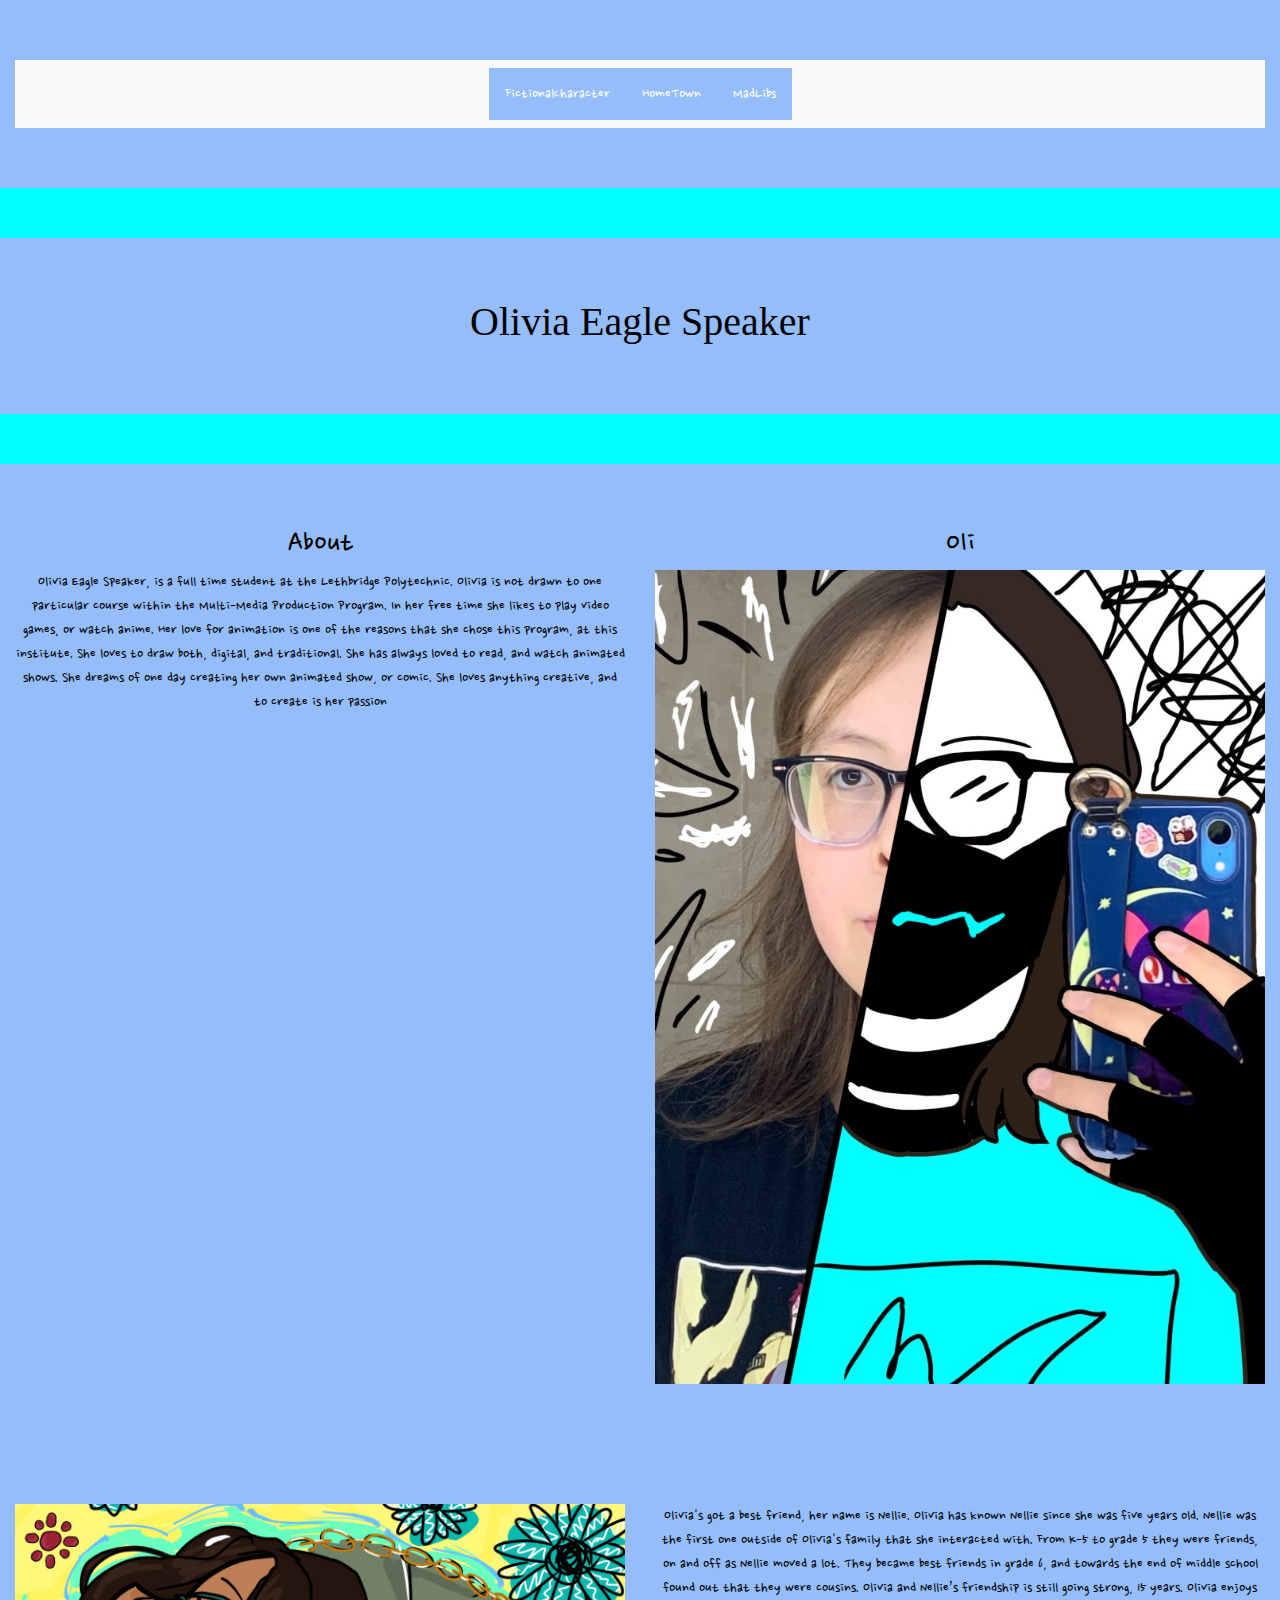
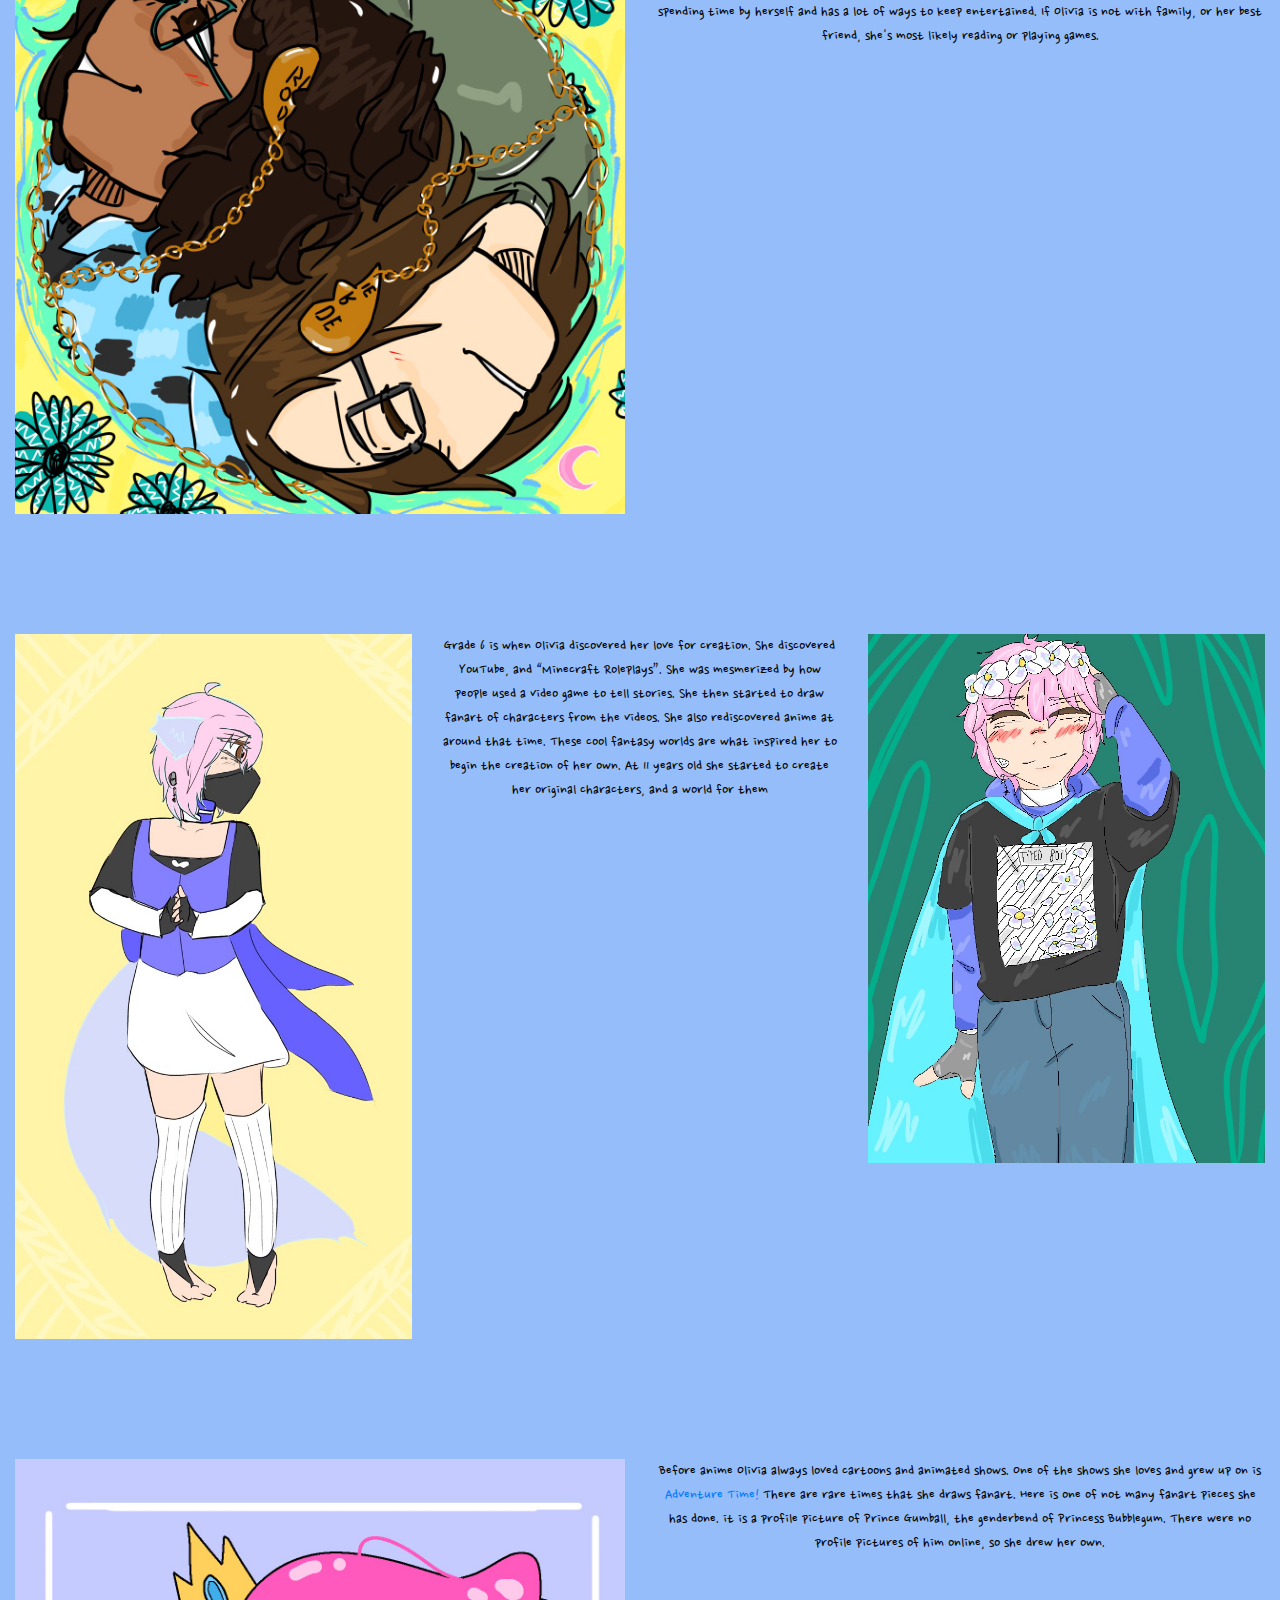
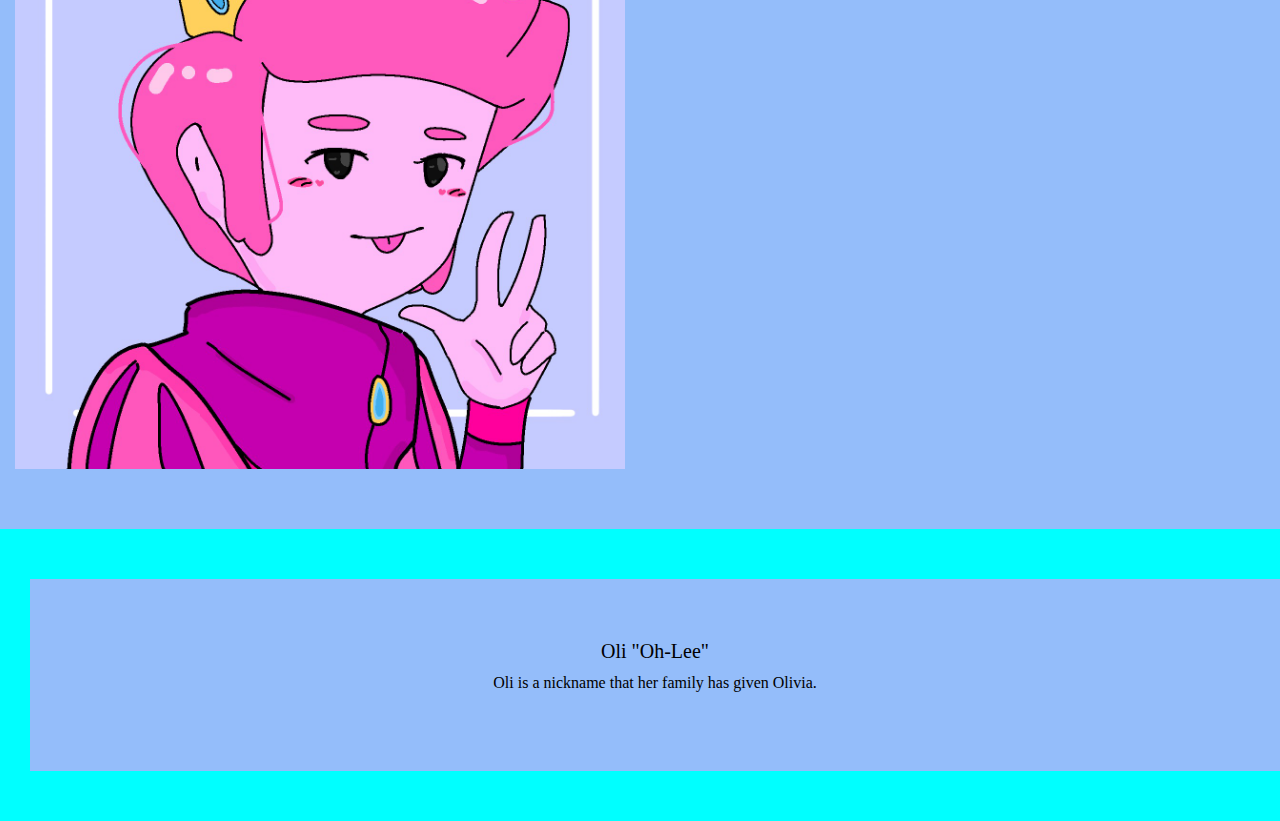
<file: index.html>
<!DOCTYPE html>
<html lang="en">
<head>
    <meta charset="UTF-8">
    <meta name="viewport" content="width=device-width, initial-scale=1.0">
    <title>Bio Olivia</title>
<!-- Latest compiled and minified CSS -->
<link rel="stylesheet" href="https://cdn.jsdelivr.net/npm/bootstrap@4.6.2/dist/css/bootstrap.min.css">

<!-- jQuery library -->
<script src="https://cdn.jsdelivr.net/npm/jquery@3.7.1/dist/jquery.slim.min.js"></script>

<!-- Popper JS -->
<script src="https://cdn.jsdelivr.net/npm/popper.js@1.16.1/dist/umd/popper.min.js"></script>

<!-- Latest compiled JavaScript -->
<script src="https://cdn.jsdelivr.net/npm/bootstrap@4.6.2/dist/js/bootstrap.bundle.min.js"></script>

<link href="css/mystyles.css" rel="stylesheet">

</head>
<body>
    <div class="container-fluid">
        <div class="row">
            <div class="col-sm-12">
    <nav class="navbar navbar-expand-sm bg-light justify-content-center">
        <ul>
            <li><a href="OnePagerAssignment_Olivia/index.html" target="_blank">FictionalCharacter</a></li>
            <li><a href="hometown/index.html" target="_blank">HomeTown</a></li>
            <li><a href="MadLibsStory_Olivia/index.html" target="_blank">MadLibs</a></li>
            
            
          </ul>

    </nav></div>
         </div>
      </div>
 <header>
    <div class="container-fluid">
     <div class="row">
        <div class="col-sm-12">
        <h1> Olivia Eagle Speaker</h1> 
        </div>
     </div>
    </div>


 </header>

  <!-- section with pfp and about -->

  <section>
   <div class="container-fluid">
     <div class="row">
      <div class="col-sm-6">
        <h2>About</h2>
        <p>Olivia Eagle Speaker, is a full time student at the Lethbridge Polytechnic. Olivia is not drawn to one particular course within the Multi-Media Production Program. 

          In her free time she likes to play video games, or watch anime. Her love for animation is one of the reasons that she chose this program, at this institute. She loves to draw both, digital, and traditional. She has always loved to read, and watch animated shows. She dreams of one day creating her own animated show, or comic. She loves anything creative, and to create is her passion
          </p>
      </div>
      <div class="col-sm-6">
          <h2>Oli</h2>
          <img class="img-fluid" src="Images/images/PFPOli.jpg" alt="Olivia Profile Pic">
        </div>
     </div>
   </div>
   
        


  </section>
   <!--section with bff  -->
   <section>
     <div class="container-fluid">
      <div class="row">
        <div class="col-sm-6">
          <img class="img-fluid" src="Images/images/BffPic.jpg" alt="drawing of Oli plus Bff">
        </div>
        <div class="col-sm-6">
          <p>Olivia's got a best friend, her name is Nellie. Olivia has known Nellie since she was five years old. Nellie was the first one outside of Olivia's family that she interacted with. From K-5 to grade 5 they were friends, on and off as Nellie moved a lot. They became best friends in grade 6, and towards the end of middle school found out that they were cousins. Olivia and Nellie’s friendship is still going strong, 15 years. Olivia enjoys spending time by herself and has a lot of ways to keep entertained. If Olivia is not with family, or her best friend, she's most likely reading or playing games. 
          </p>
        </div>
      </div>
     </div>
   </section>
<!-- section about OCs -->
<section>
  <div class="container-fluid">
    <div class="row">
      <div class="col-sm-4">
        <img class="img-fluid" src="Images/images/OCPinkGirl.jpg" alt="Pic of Pink Girl OC">
      </div>
      <div class="col-sm-4">
        <p>Grade 6 is when Olivia discovered her love for creation. She discovered YouTube, and “Minecraft Roleplays”. She was mesmerized by how people used a video game to tell stories. She then started to draw fanart of characters from the videos. She also rediscovered anime at around that time. These cool fantasy worlds are what inspired her to begin the creation of her own. At 11 years old she started to create her original characters, and a world for them</p>
      </div>
      <div class="col-sm-4">
        <img class="img-fluid" src="Images/images/OCPinkBoi.jpg" alt="Pic of Pink Boy OC">
      </div>
    </div>
  </div>
</section>
 <!-- section about interests fanart -->
 <section>
  <div class="container-fluid">
    <div class="row">
      <div class="col-sm-6">
        <img class="img-fluid" src="Images/images/FanartPrinceGumball.jpg" alt="fanart pfp of Prince Gumball">
      </div>
      <div class="col-sm-6">
        <p>Before anime Olivia always loved cartoons and animated shows. One of the shows she loves and grew up on is <a href="https://www.imdb.com/title/tt1305826/">Adventure Time!</a>  There are rare times that she draws fanart. Here is one of not many fanart pieces she has done. it is a profile picture of Prince Gumball, the genderbend of Princess Bubblegum. There were no profile pictures of him online, so she drew her own. </p>
      </div>
    </div>
  </div>
 </section>
 <!-- footer of page -->
 <footer>
  <div class="container-fluid"> 
    <div class="row"> 
      <div class="col-sm-12">
      <h5>Oli "Oh-Lee" </h5>
 <p> Oli is a nickname that her family has given Olivia. </p>
</div>
</div>
</div>
  
 </footer>
</body>
</html>
</file>
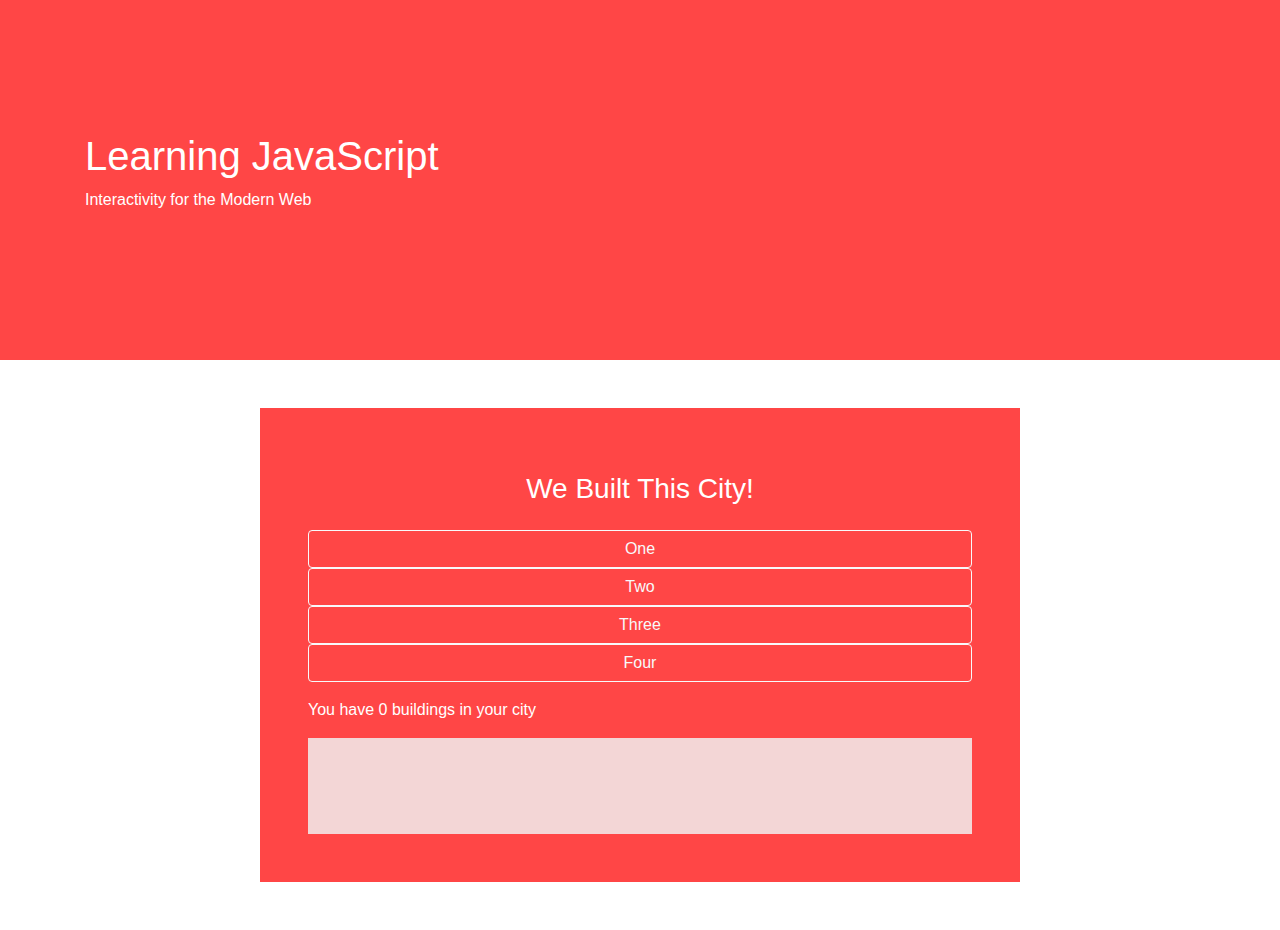
<file: cityBuilderStart/index.html>
<!DOCTYPE html>
<html lang="en">

<head>
    <meta charset="UTF-8">
    <meta http-equiv="X-UA-Compatible" content="IE=edge">
    <meta name="viewport" content="width=device-width, initial-scale=1.0">

    <title>Intro to Javascript</title>

    <!-- Latest compiled and minified CSS -->
    <link rel="stylesheet" href="https://cdn.jsdelivr.net/npm/bootstrap@4.6.1/dist/css/bootstrap.min.css">

    <!-- My CSS -->
    <link rel="stylesheet" href="css/build.css">

    <!-- jQuery library -->
    <script src="https://cdn.jsdelivr.net/npm/jquery@3.6.0/dist/jquery.slim.min.js"></script>

    <!-- Popper JS -->
    <script src="https://cdn.jsdelivr.net/npm/popper.js@1.16.1/dist/umd/popper.min.js"></script>

    <!-- Latest compiled JavaScript -->
    <script src="https://cdn.jsdelivr.net/npm/bootstrap@4.6.1/dist/js/bootstrap.bundle.min.js"></script>

</head>

<body>

    <!----------------------------- Header -------------------------------------------->
    <header class="bg-main">
        <div class="container">
            <div class="row align-items-center customHeight">
                <div class="col-sm-6 text-white">
                    <h1>Learning JavaScript</h1>
                    <p>Interactivity for the Modern Web</p>
                </div>
            </div>
        </div>
    </header>

    <section>
        <div class="container py-5">
            <div class="row">
                <div id="column1" class="col-sm-8 mx-auto bg-main p-5 text-white">
                    <!---------------------The column where things will change!----------------------->
                    <h3 class="text-center py-3">We Built This City!</h3>

                    <!-- Form with only a button that will call a Javascript function -->
                   <form action="javascript:buildOne();">
                    <button type="submit" class="btn btn-outline-light btn-block">One</button>
                   </form>
                    

                    <!-- Form with only a button that will call a different Javascript function -->
                    <form action="javascript:buildTwo();">
                        <button type="submit" class="btn btn-outline-light btn-block">Two</button>
                       </form>
                    
                    <!-- Form with only a button that will call a third Javascript function -->
                    <form action="javascript:buildThree();">
                        <button type="submit" class="btn btn-outline-light btn-block">Three</button>
                       </form>

                       <!-- 4th button challenge  -->
                       <form action="javascript:buildFour();">
                        <button type="submit" class="btn btn-outline-light btn-block">Four</button>
                       </form>

                    <!-- Div that will display a message about how many buildings the user put into the city -->
                    <div id="city" class="my-3"> </div>

                    <!-- Div that will display the buildings the user put into the city -->
                    <div id="cityGraphic" class="bg_city p-5"></div>

                </div>

            </div>
        </div>
    </section>


    <!---------------------Your Custom Javascript----------------------->
    
  <script src="js/build.js"></script>


</body>

</html>
</file>
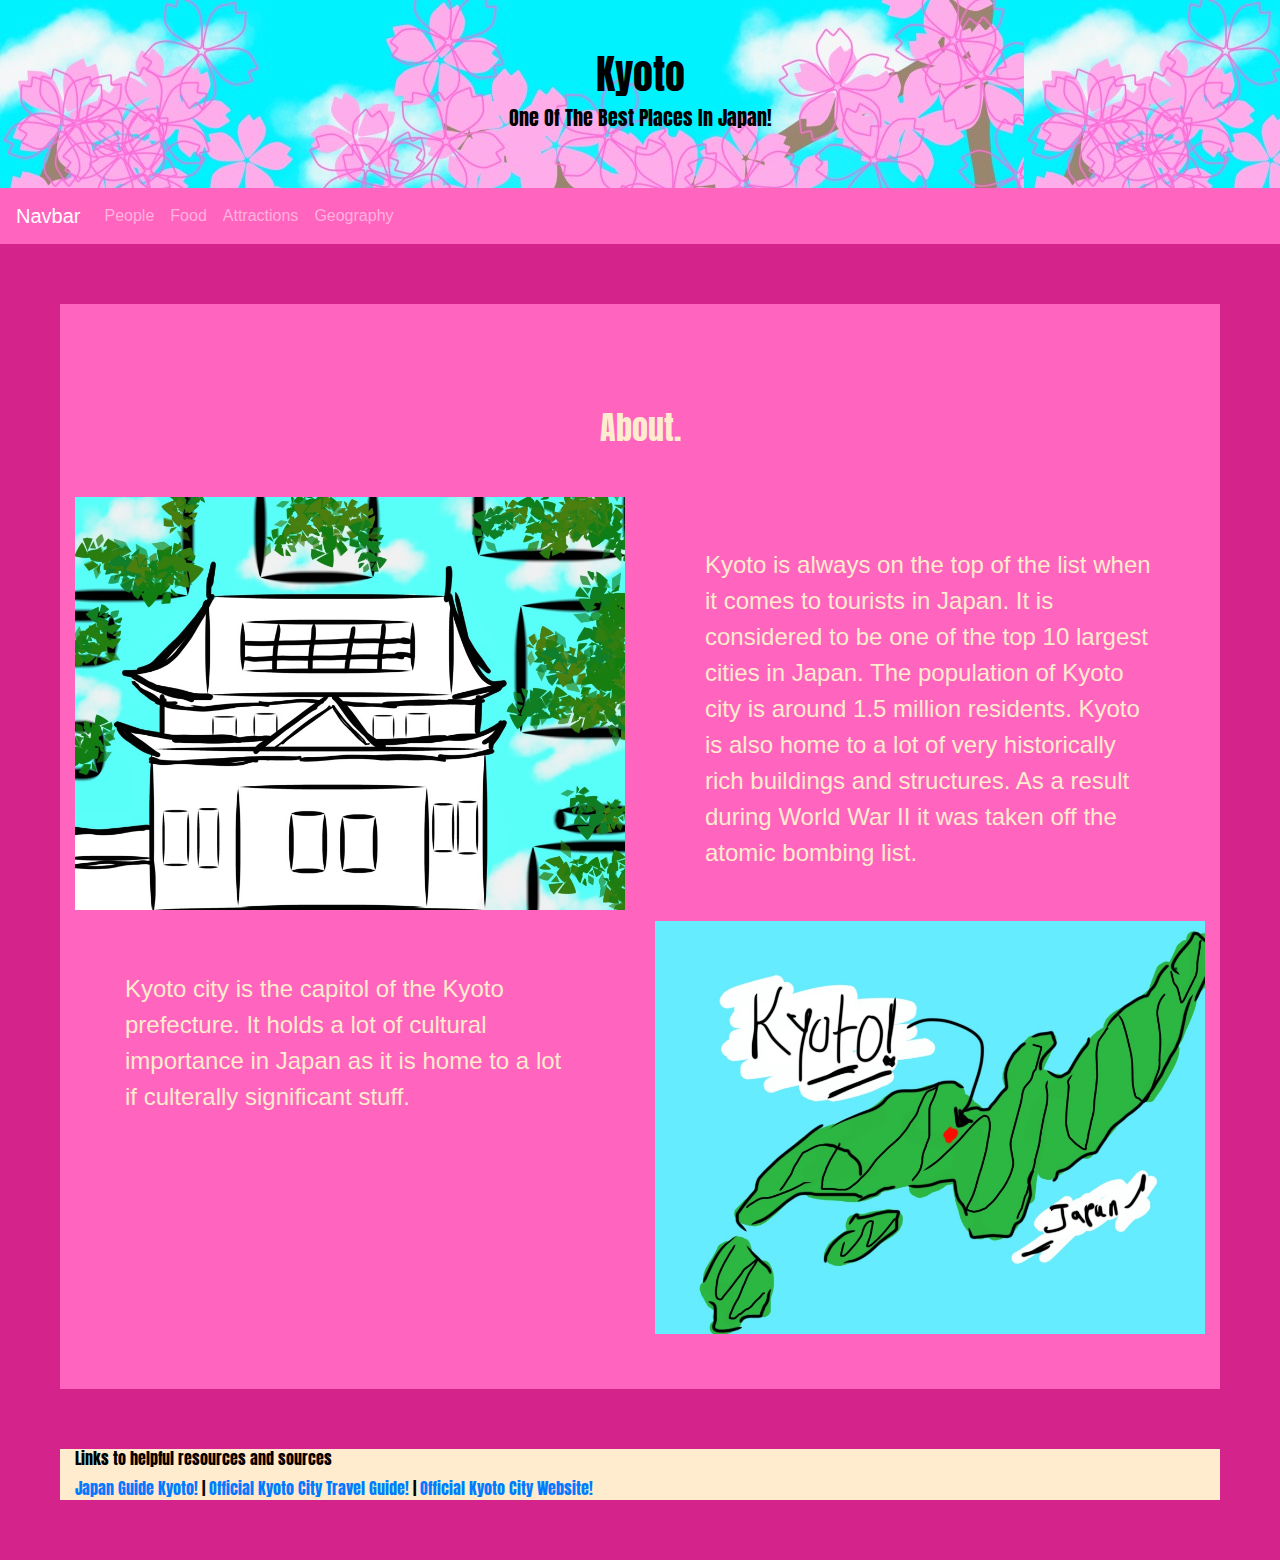
<file: hometown/index.html>
<!DOCTYPE html>
<html lang="en">
<head>
    <meta charset="UTF-8">
    <meta name="viewport" content="width=device-width, initial-scale=1.0">
    <title>Kyoto</title>

        <!-- Latest compiled and minified CSS -->
<link rel="stylesheet" href="https://cdn.jsdelivr.net/npm/bootstrap@4.6.2/dist/css/bootstrap.min.css">

<!-- jQuery library -->
<script src="https://cdn.jsdelivr.net/npm/jquery@3.7.1/dist/jquery.slim.min.js"></script>

<!-- Popper JS -->
<script src="https://cdn.jsdelivr.net/npm/popper.js@1.16.1/dist/umd/popper.min.js"></script>

<!-- Latest compiled JavaScript -->
<script src="https://cdn.jsdelivr.net/npm/bootstrap@4.6.2/dist/js/bootstrap.bundle.min.js"></script>

<link rel="stylesheet" href="css/myStyle.css">

</head>
<body>

<!-- header-->

<header>
    <div class="container-fluid">
        <div class="row">
            <div class="col-sm-12">
               <h1>Kyoto</h1>
                <h5>One Of The Best Places In Japan!</h5>
            </div>
        </div>
    </div>
                 
            <!-- background image  -->
</header>

    <nav class="navbar navbar-expand-md navbar-dark">
        <!-- Brand -->
        <a class="navbar-brand" href="#">Navbar</a>
      
        <!-- Toggler/collapsibe Button -->
        <button class="navbar-toggler" type="button" data-toggle="collapse" data-target="#collapsibleNavbar">
          <span class="navbar-toggler-icon"></span>
        </button>
      
        <!-- Navbar links -->
        <div class="collapse navbar-collapse" id="collapsibleNavbar">
          <ul class="navbar-nav">
            <li class="nav-item">
              <a class="nav-link" href="people.html">People</a>
            </li>
            <li class="nav-item">
              <a class="nav-link" href="food.html">Food</a>
            </li>
            <li class="nav-item">
              <a class="nav-link" href="attractions.html">Attractions</a>
            </li>
            <li class="nav-item">
              <a class="nav-link" href="geography.html">Geography</a>
            </li>
            
          </ul>
        </div>
      </nav>
     
    <section>
        <!-- intro stuff -->
   <div class="container-fluid">
    <div class="row">
        <div class="col-sm-12">
            <h2>About.</h2>
        </div>
    </div>
   </div>
   <div class="container-fluid">
    <div class="row">
        <div class="col-sm-6">
            <!-- pic goes here -->
            <img class="img-fluid" src="Images/Intro_2.jpg" alt="Drawing of Nijou Castle">
        </div>
        <div class="col-sm-6">
            <!-- text here -->
            <p>
              Kyoto is always on the top of the list when it comes to tourists in Japan. It is considered to be one of the top 10 largest cities in Japan. The population of Kyoto city is around 1.5 million residents. Kyoto is also home to a lot of very historically rich buildings and structures. As a result during World War II it was taken off the atomic bombing list. 
              </p>
        </div>
    </div>
   </div>
   <!-- end intro stuff -->
   <!-- in depth of stuff -->
   <div class="container-fluid">
    <div class="row">
        <div class="col-sm-6">
            <!-- reverse intro -->
            <p>Kyoto city is the capitol of the Kyoto prefecture. It holds a lot of cultural importance in Japan as it is home to a lot if culterally significant stuff.</p>
        </div>
        <div class="col-sm-6">
            
            <img class="img-fluid" src="Images/Intro_1.jpg" alt="Drawing of Japan On the Map">
        </div>
    </div>
   </div>
    </section>

    <footer>
      
        <div class="container-fluid">
          <div class="row">
            <div class="col-sm-12">
              <!-- links to helpful sources/resources -->
              <h6>Links to helpful resources and sources</h6>
              <a href="https://www.japan-guide.com/e/e2158.html" target="_blank">Japan Guide Kyoto!</a> | 
              <a href="https://kyoto.travel/en/" target="_blank">Official Kyoto City Travel Guide!</a> |
              <a href="https://www.city.kyoto.lg.jp/" target="_blank">Official Kyoto City Website!</a> 
            </div>
          </div>
        </div>
      
    </footer>

</body>
</html>
</file>
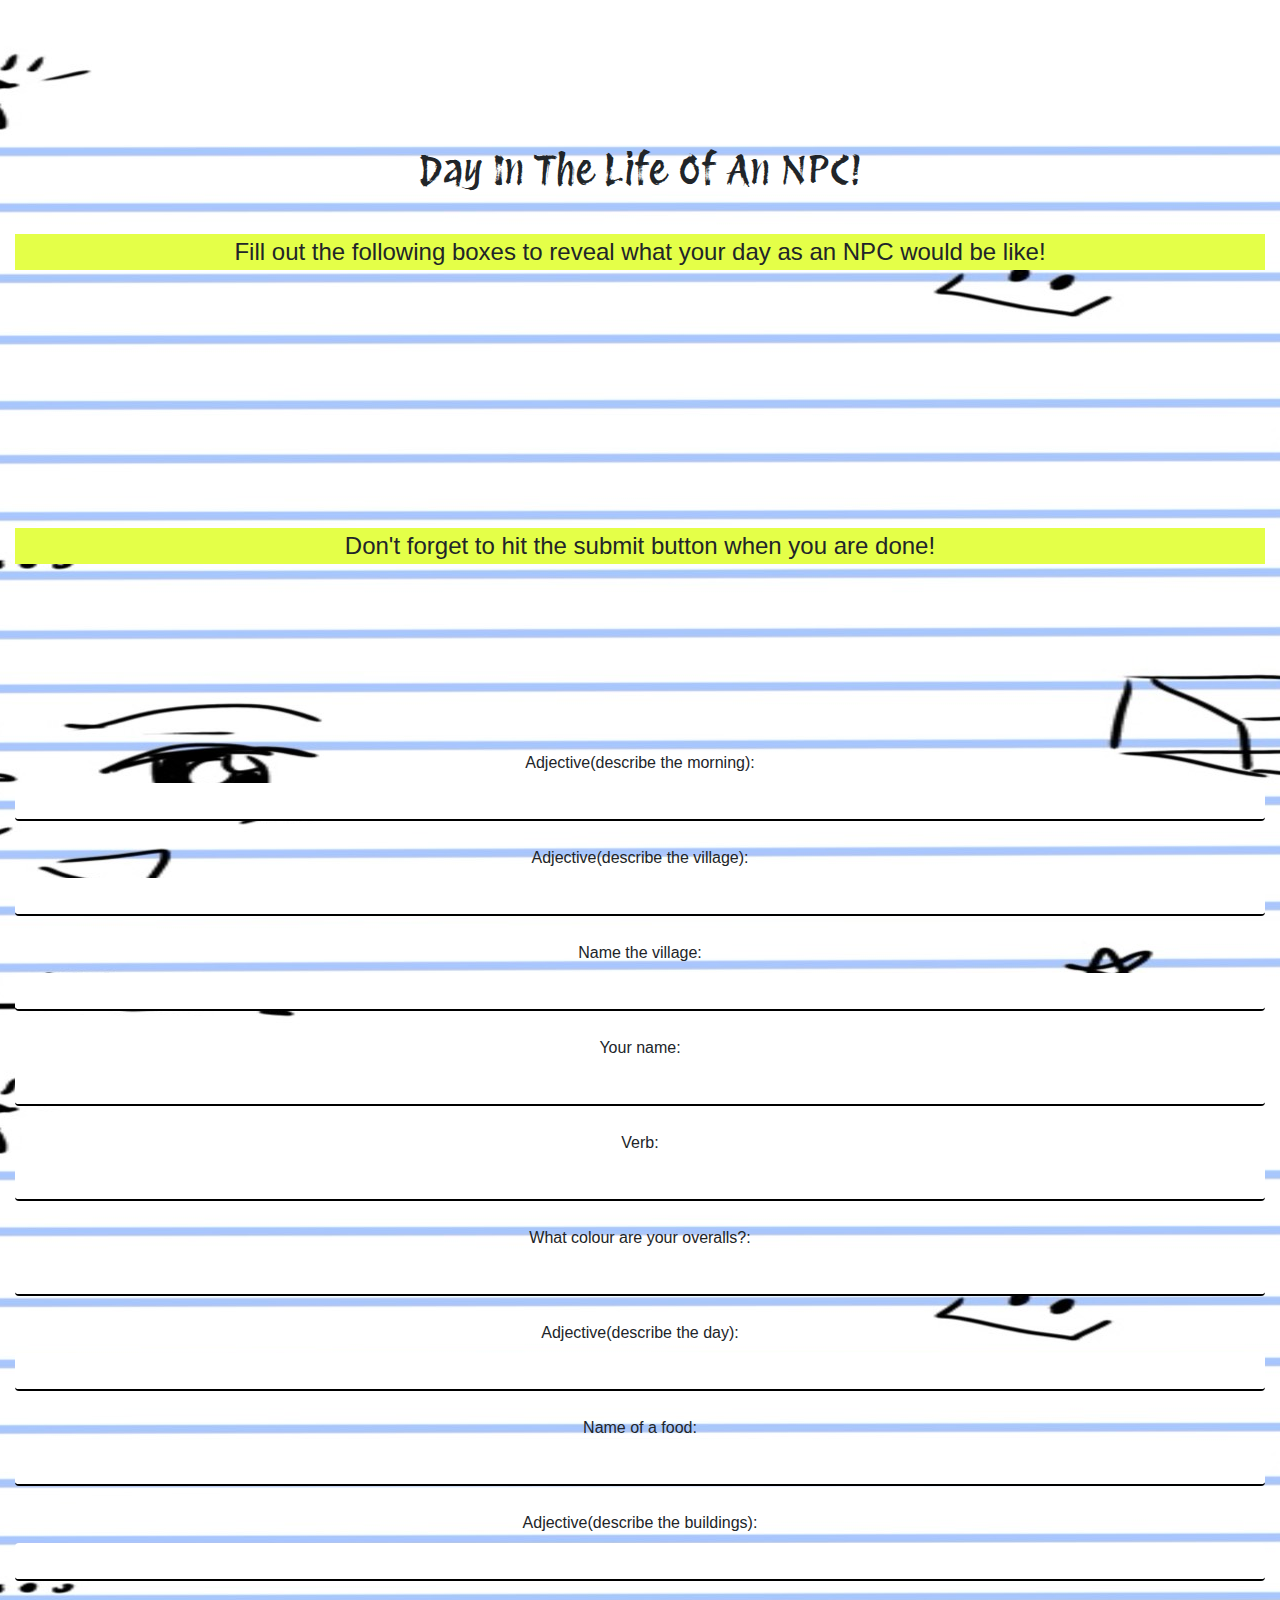
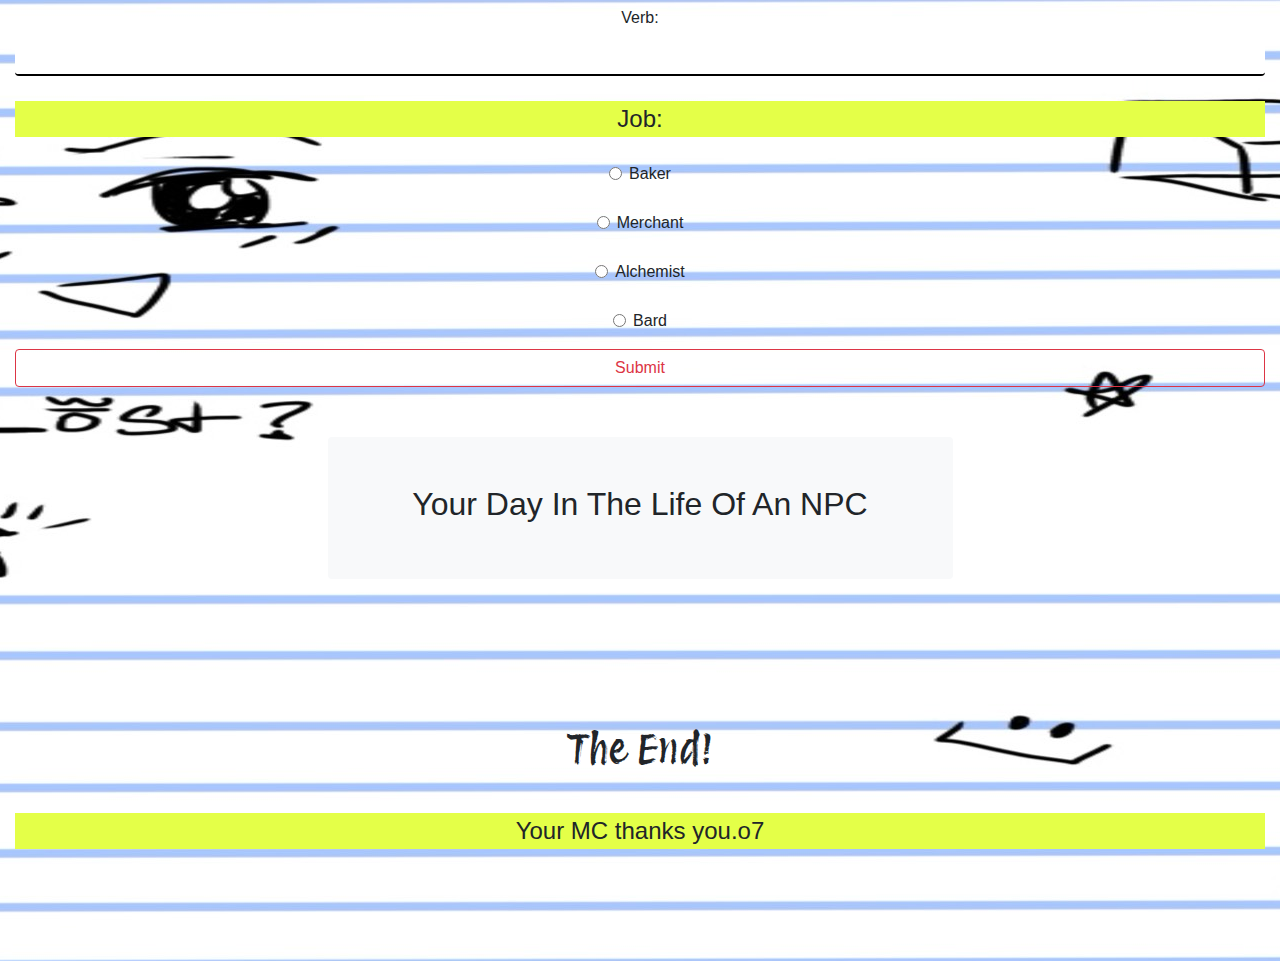
<file: MadLibsStory_Olivia/index.html>
<!DOCTYPE html>
<html lang="en">
<head>
    <meta charset="UTF-8">
    <meta name="viewport" content="width=device-width, initial-scale=1.0">
    <title>MadLibs</title>

    <!-- Latest compiled and minified CSS -->
<link rel="stylesheet" href="https://cdn.jsdelivr.net/npm/bootstrap@4.6.2/dist/css/bootstrap.min.css">

<!-- jQuery library -->
<script src="https://cdn.jsdelivr.net/npm/jquery@3.7.1/dist/jquery.slim.min.js"></script>

<!-- Popper JS -->
<script src="https://cdn.jsdelivr.net/npm/popper.js@1.16.1/dist/umd/popper.min.js"></script>

<!-- Latest compiled JavaScript -->
<script src="https://cdn.jsdelivr.net/npm/bootstrap@4.6.2/dist/js/bootstrap.bundle.min.js"></script>

<link rel="stylesheet" href="CSS/mystyle.css">

</head>
<body>

 <header>
    <div class="container-fluid">
        <div class="row py-5">
         <div class="col-sm-12 text-center py-5">
           <h1>Day In The Life Of An NPC!</h1>
            <p>Fill out the following boxes to reveal what your day as an NPC would be like!</p>
           
         </div>
        </div>
      </div>
 </header>

 <section>
  <div class="container-fluid">
    <div class="row py-5">
      <div class="col-sm-12 text-center py-5">
        <p>Don't forget to hit the submit button when you are done!</p>
      </div>
     </div>
    </div>
    </section>

    <section>
    <div class="container-fluid text-center">
    <div class="row">

      <div class="col-sm-12 text-center">
        <form action="javascript:write();">
          
          <div class="form-group">
            <label for="adjective1">Adjective(describe the morning):</label>
             <input type="text" class="form-control" id="adjective1">
            </div>

          <div class="form-group">
            <label for="adjective2">Adjective(describe the village):</label>
             <input type="text" class="form-control" id="adjective2">
            </div>

          <div class="form-group">
            <label for="name1">Name the village:</label>
             <input type="text" class="form-control" id="name1">
            </div>

          <div class="form-group">
            <label for="name2">Your name:</label>
             <input type="text" class="form-control" id="name2">
            </div>

          <div class="form-group">
            <label for="verb1">Verb:</label>
             <input type="text" class="form-control" id="verb1">
            </div>
      
          <div class="form-group">
            <label for="colour">What colour are your overalls?:</label>
             <input type="text" class="form-control" id="colour">
            </div>

          <div class="form-group">
            <label for="adjective3">Adjective(describe the day):</label>
             <input type="text" class="form-control" id="adjective3">
            </div>

          <div class="form-group">
            <label for="name3">Name of a food:</label>
             <input type="text" class="form-control" id="name3">
            </div>

          <div class="form-group">
            <label for="adjective4">Adjective(describe the buildings):</label>
             <input type="text" class="form-control" id="adjective4">
            </div>

          <div class="form-group">
            <label for="verb2">Verb:</label>
             <input type="text" class="form-control" id="verb2">
            </div>
            
            <div class="form-group">
              <p>Job:</p> 
             <div class="form-check">
             
             <label class="form-check-label"> 
              <input type="radio" class="form-check-input" name="job" value="baker" id="baker">Baker
            </label>
             
             </div>
           <div class="form-check">
             
              <label class="form-check-label"> 
               <input type="radio" class="form-check-input" name="job" value="merchant" id="merchant">Merchant
             </label>
              </div>
           <div class="form-check">
             
              <label class="form-check-label"> 
               <input type="radio" class="form-check-input" name="job" value="alchemist" id="alchemist">Alchemist
             </label>
              </div>
           <div class="form-check">
             
              <label class="form-check-label"> 
               <input type="radio" class="form-check-input" name="job" value="bard" id="bard">Bard
             </label>
              </div>
           
           </div>

            <button type="submit" class="btn btn-block btn-outline-danger">Submit</button>
            </form>
      </div>
  
    </div>
    <div class="container-fluid">
    <div class="row">
      <div id="output" class="col-sm-6 mx-auto bg-light p-5 rounded text-black">
          <h2>Your Day In The Life Of An NPC</h2>
      </div>
  </div>
   </div></div>
 </section>

 <footer>
  <div class="container-fluid">
    <div class="row py-5">
     <div class="col-sm-12 text-center py-5">
       <h1>The End!</h1>
        <p>Your MC thanks you.o7</p>
       
     </div>
    </div>
  </div>
 </footer>

    <script src="js/myScript.js"></script>
</body>
</html>
</file>
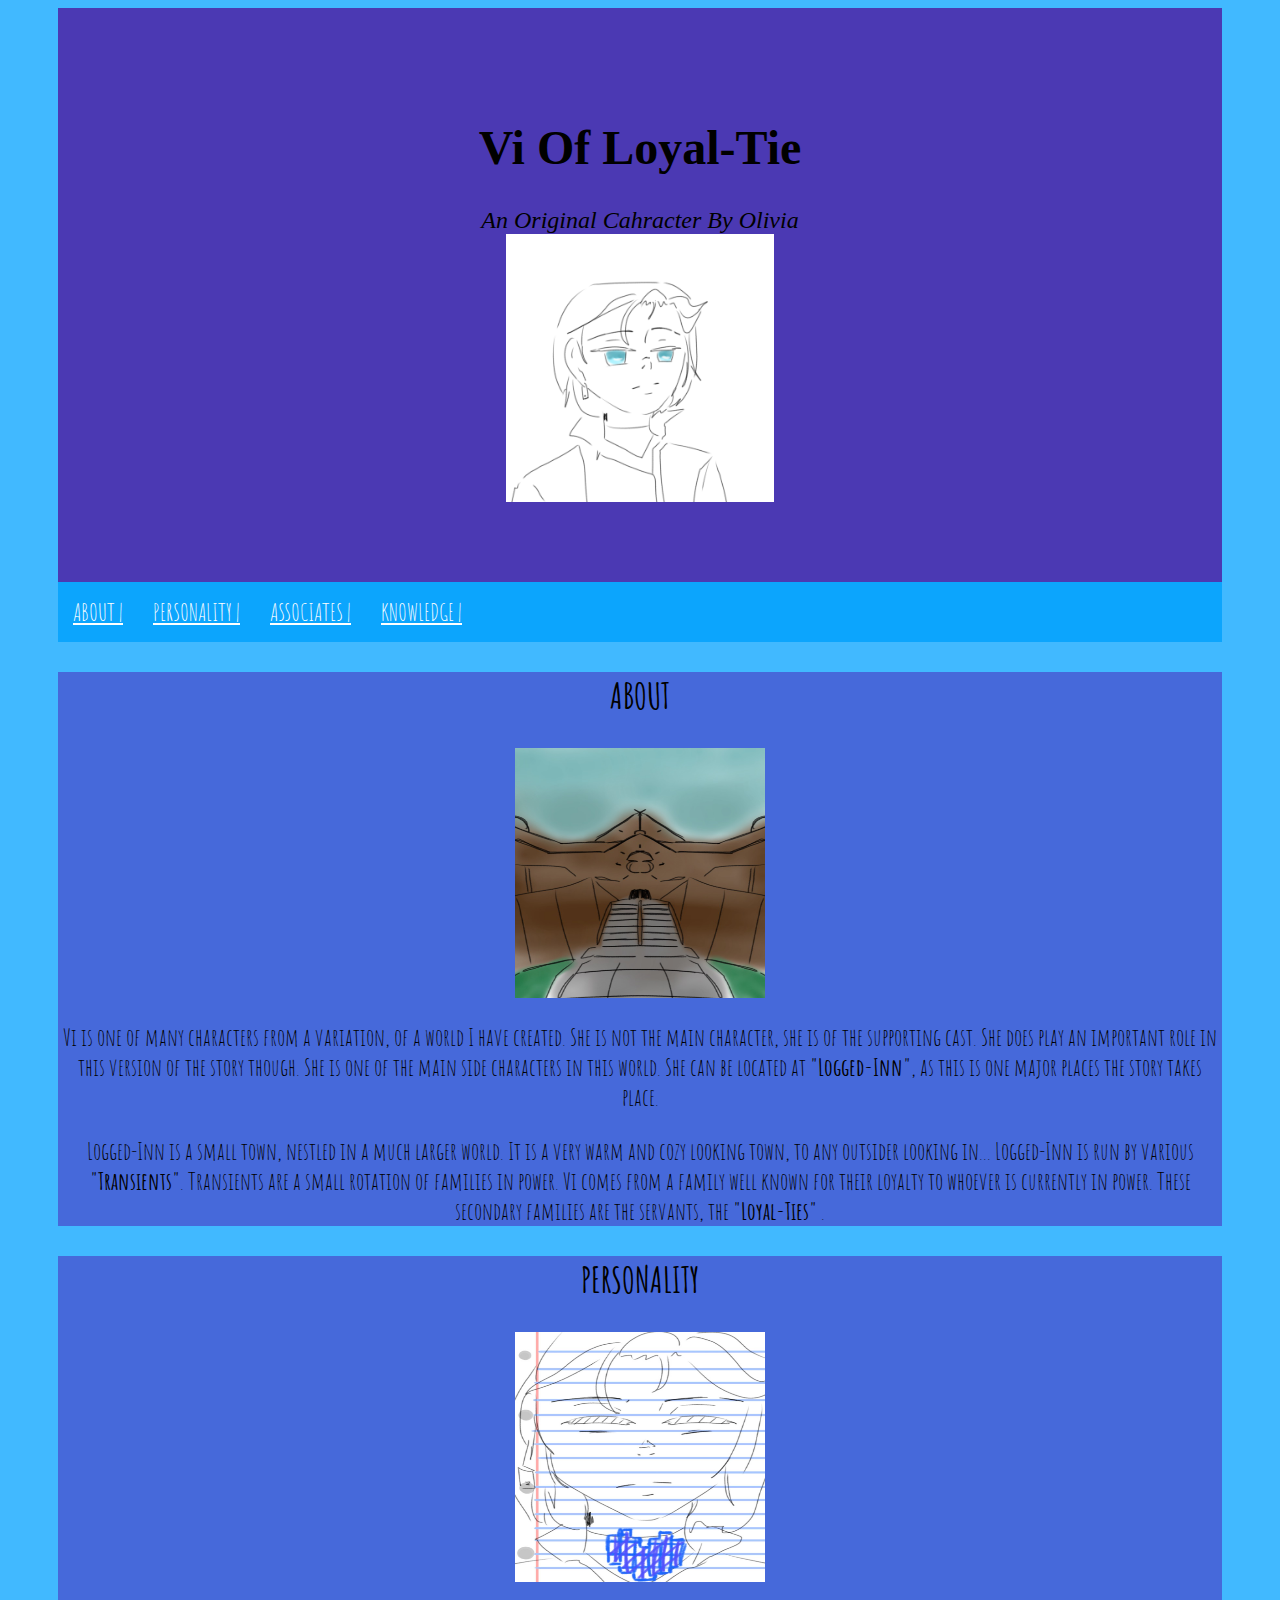
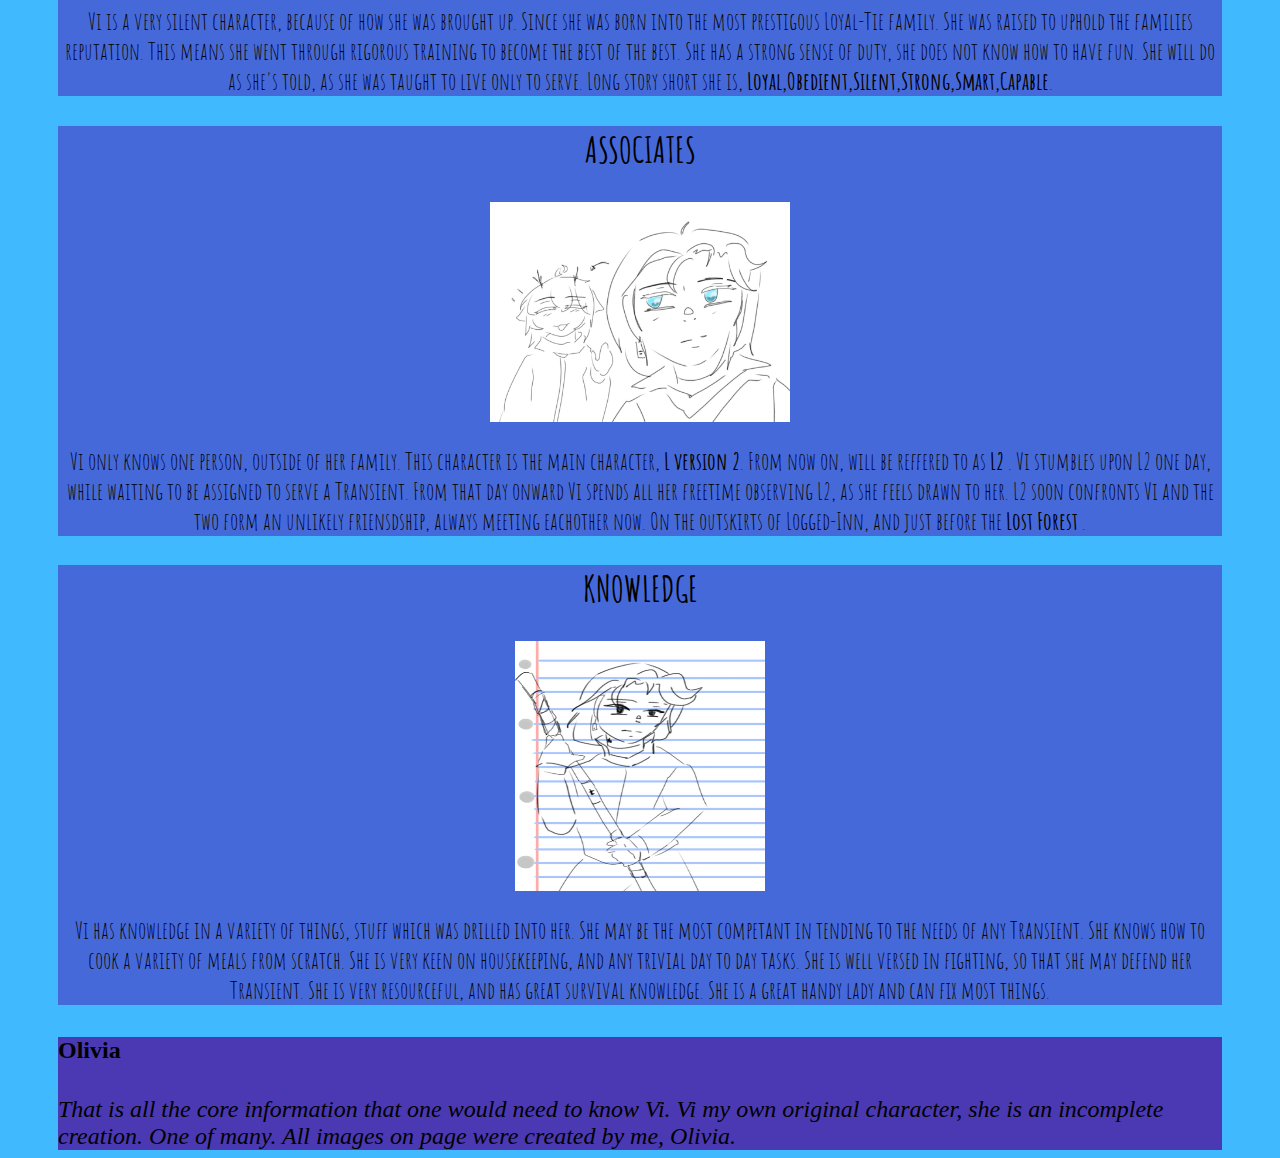
<file: OnePagerAssignment_Olivia/index.html>
<!DOCTYPE html>
<html lang="en">
<head>
    <meta charset="UTF-8">
    <meta name="viewport" content="width=device-width, initial-scale=1.0">
    <title>Vi My OC </title>

   <link rel="stylesheet" href="vistyle.css/style.css">
  
</head>
<body>
    <!-- after body tag-->
<!-- header telling ppl where they are  -->
<!-- small pic of Vi -->

<header>
<h1>Vi Of Loyal-Tie</h1>
<i>An Original Cahracter By Olivia</i>

<img src="images/Vi_PFP.jpg" alt="Vi profile picture" style="width: 268px;height: 268px;">

</header>
<!-- navigation -->
 <nav>

    <ul>
 <li>  <a href="#About">ABOUT |</a> </li>
  <li> <a href="#Personality">PERSONALITY |</a> </li>
 <li>  <a href="#Associates">ASSOCIATES |</a> </li>
  <li> <a href="#Knowledge">KNOWLEDGE |</a></li>
 </ul>

 </nav>
<!-- ABOUT SECTION  -->
<section>
<h2><a id="About">ABOUT</a></h2>



<!--  pic of logged inn -->

<img src="images/Logged_InnENTRANCE.jpg" alt="Logged Inn Entrance Picture" style="width: 250px;height: 250px;">

<p>Vi is one of many characters from a variation, of a world I have created. She is not the main character, she is of the supporting cast. She does play an important role in this version of the story though. She is one of the main side characters in this world. She can be located at <b>"Logged-Inn"</b>, as this is one major places the story takes place.  </p>



<p>Logged-Inn is a small town, nestled in a much larger world. It is a very warm and cozy looking town, to any outsider looking in... Logged-Inn is run by various <b>"Transients"</b>. Transients are a small rotation of families in power. Vi comes from a family well known for their loyalty to whoever is currently in power. These secondary families are the servants, the <b>"Loyal-Ties"</b> .</p>
</section>

<!-- Personality Section -->
 <section>
<h2><a id="Personality">PERSONALITY</a></h2>

<!-- another pic of Vi -->

<img src="images/viPersonality.jpg" alt="Vi Picture" style="width: 250px;height: 250px;">

<p>Vi is a very silent character, because of how she was brought up. Since she was born into the most prestigous Loyal-Tie family. She was raised to uphold the families reputation. This means she went through rigorous training to become the best of the best. She has a strong sense of duty, she does not know how to have fun. She will do as she's told, as she was taught to live only to serve. Long story short she is, <b>Loyal,Obedient,Silent,Strong,Smart,Capable</b>. </p>

</section>

<!-- Associates section -->
<section>
<h2><a id="Associates">ASSOCIATES</a></h2>

<!-- a pic of Vi and Lv2 -->

<img src="images/LV2_Vi.jpg" alt="picture of L2 and Vi" style="width: 300px;height: 220px;">

<p>Vi only knows one person, outside of her family. This character is the main character,<b> L version 2</b>. From now on, will be reffered to as <b>L2</b> . Vi stumbles upon L2 one day, while waiting to be assigned to serve a Transient. From that day onward Vi spends all her freetime observing L2, as she feels drawn to her. L2 soon confronts Vi and the two form an unlikely friensdship, always meeting eachother now. On the outskirts of Logged-Inn, and just before the <b>Lost Forest</b> . </p>
</section>
<!-- KNOWLEDGE SECTION -->
<section>
<h2><a id="Knowledge">KNOWLEDGE</a></h2>


<!-- a pic of Vi in action or something -->

<img src="images/ViKnowledge.jpg" alt="picture of Vi wielding a pole" style="width: 250px;height: 250px;">

<p>Vi has knowledge in a variety of things, stuff which was drilled into her. She may be the most competant in tending to the needs of any Transient. She knows how to cook a variety of meals from scratch. She is very keen on housekeeping, and any trivial day to day tasks. She is well versed in fighting, so that she may defend her Transient. She is very resourceful, and has great survival knowledge. She is a great handy lady and can fix most things. </p>
</section>

<!-- footer  -->
 <footer>
 <h4>Olivia </h4>
 

 <i>That is all the core information that one would need to know Vi. Vi my own original character, she is an incomplete creation. One of many. All images on page were created by me, Olivia. </i>
</footer>











    
</body>
</html>
</file>
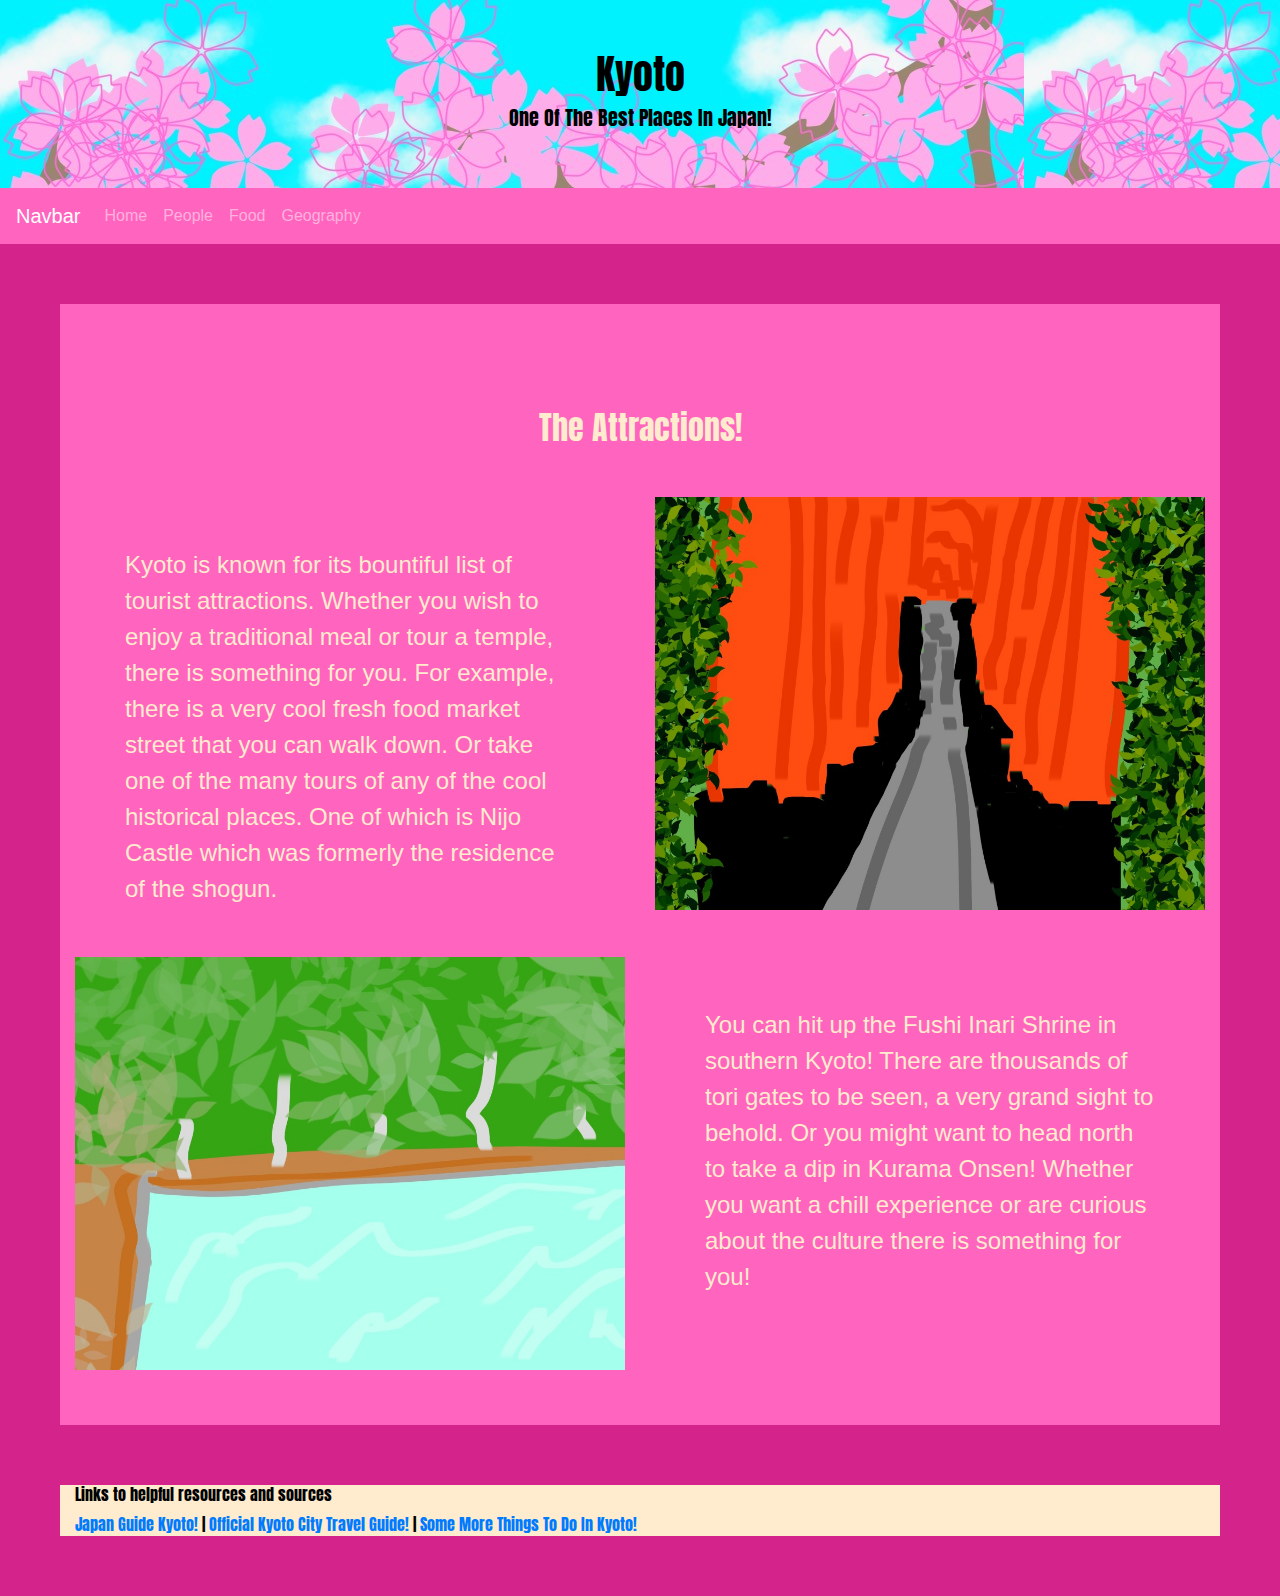
<file: hometown/attractions.html>
<!DOCTYPE html>
<html lang="en">
<head>
    <meta charset="UTF-8">
    <meta name="viewport" content="width=device-width, initial-scale=1.0">
    <title>Attractions of Kyoto</title>

        <!-- Latest compiled and minified CSS -->
<link rel="stylesheet" href="https://cdn.jsdelivr.net/npm/bootstrap@4.6.2/dist/css/bootstrap.min.css">

<!-- jQuery library -->
<script src="https://cdn.jsdelivr.net/npm/jquery@3.7.1/dist/jquery.slim.min.js"></script>

<!-- Popper JS -->
<script src="https://cdn.jsdelivr.net/npm/popper.js@1.16.1/dist/umd/popper.min.js"></script>

<!-- Latest compiled JavaScript -->
<script src="https://cdn.jsdelivr.net/npm/bootstrap@4.6.2/dist/js/bootstrap.bundle.min.js"></script>

<link rel="stylesheet" href="css/myStyle.css">

</head>
<body>

<!-- header-->

<header>
    <div class="container-fluid">
        <div class="row">
            <div class="col-sm-12">
               <h1>Kyoto</h1>
                <h5>One Of The Best Places In Japan!</h5>
            </div>
        </div>
    </div>
                 
            <!-- background image  -->
</header>

    <nav class="navbar navbar-expand-md navbar-dark">
        <!-- Brand -->
        <a class="navbar-brand" href="#">Navbar</a>
      
        <!-- Toggler/collapsibe Button -->
        <button class="navbar-toggler" type="button" data-toggle="collapse" data-target="#collapsibleNavbar">
          <span class="navbar-toggler-icon"></span>
        </button>
      
        <!-- Navbar links -->
        <div class="collapse navbar-collapse" id="collapsibleNavbar">
          <ul class="navbar-nav">
            <li class="nav-item">
              <a class="nav-link" href="index.html">Home</a>
            </li>
            <li class="nav-item">
              <a class="nav-link" href="people.html">People</a>
            </li>
            <li class="nav-item">
              <a class="nav-link" href="food.html">Food</a>
            </li>
            <li class="nav-item">
              <a class="nav-link" href="geography.html">Geography</a>
            </li>
            
          </ul>
        </div>
      </nav>
     
    <section>
        <!-- intro stuff -->
   <div class="container-fluid">
    <div class="row">
        <div class="col-sm-12">
            <h2>The Attractions!</h2>
        </div>
    </div>
   </div>
   <div class="container-fluid">
    <div class="row">
        <div class="col-sm-6">
            <!-- text here -->
            <p>Kyoto is known for its bountiful list of tourist attractions. Whether you wish to enjoy a traditional meal or tour a temple, there is something for you. For example, there is a very cool fresh food market street that you can walk down. Or take one of the many tours of any of the cool historical places. One of which is Nijo Castle which was formerly the residence of the shogun. </p>
        </div>
        <div class="col-sm-6">
           
             <!-- pic goes here -->
            <img class="img-fluid" src="Images/Attractions_1.jpg" alt="drawing of Fushi Inari Shrine">
        </div>
    </div>
   </div>
   <!-- end intro stuff -->
   <!-- in depth of stuff -->
   <div class="container-fluid">
    <div class="row">
        <div class="col-sm-6">
            <!-- reverse intro -->
            <img class="img-fluid" src="Images/Attractions_2.jpg" alt="drawing of onsen">
        </div>
        <div class="col-sm-6">
            
            <p>You can hit up the Fushi Inari Shrine in southern Kyoto! There are thousands of tori gates to be seen, a very grand sight to behold. Or you might want to head north to take a dip in Kurama Onsen! Whether you want a chill experience or are curious about the culture there is something for you! </p>
        </div>
    </div>
   </div>
    </section>

    <footer>
      
        <div class="container-fluid">
          <div class="row">
            <div class="col-sm-12">
              <!-- links to helpful sources/resources -->
              <h6>Links to helpful resources and sources</h6>
              <a href="https://www.japan-guide.com/e/e2158.html" target="_blank">Japan Guide Kyoto!</a> | 
              <a href="https://kyoto.travel/en/" target="_blank">Official Kyoto City Travel Guide!</a> |
              <a href="https://www.earthtrekkers.com/best-things-to-do-in-kyoto-japan/" target="_blank">Some More Things To Do In Kyoto!</a>
            </div>
          </div>
        </div>
      
    </footer>

</body>
</html>
</file>
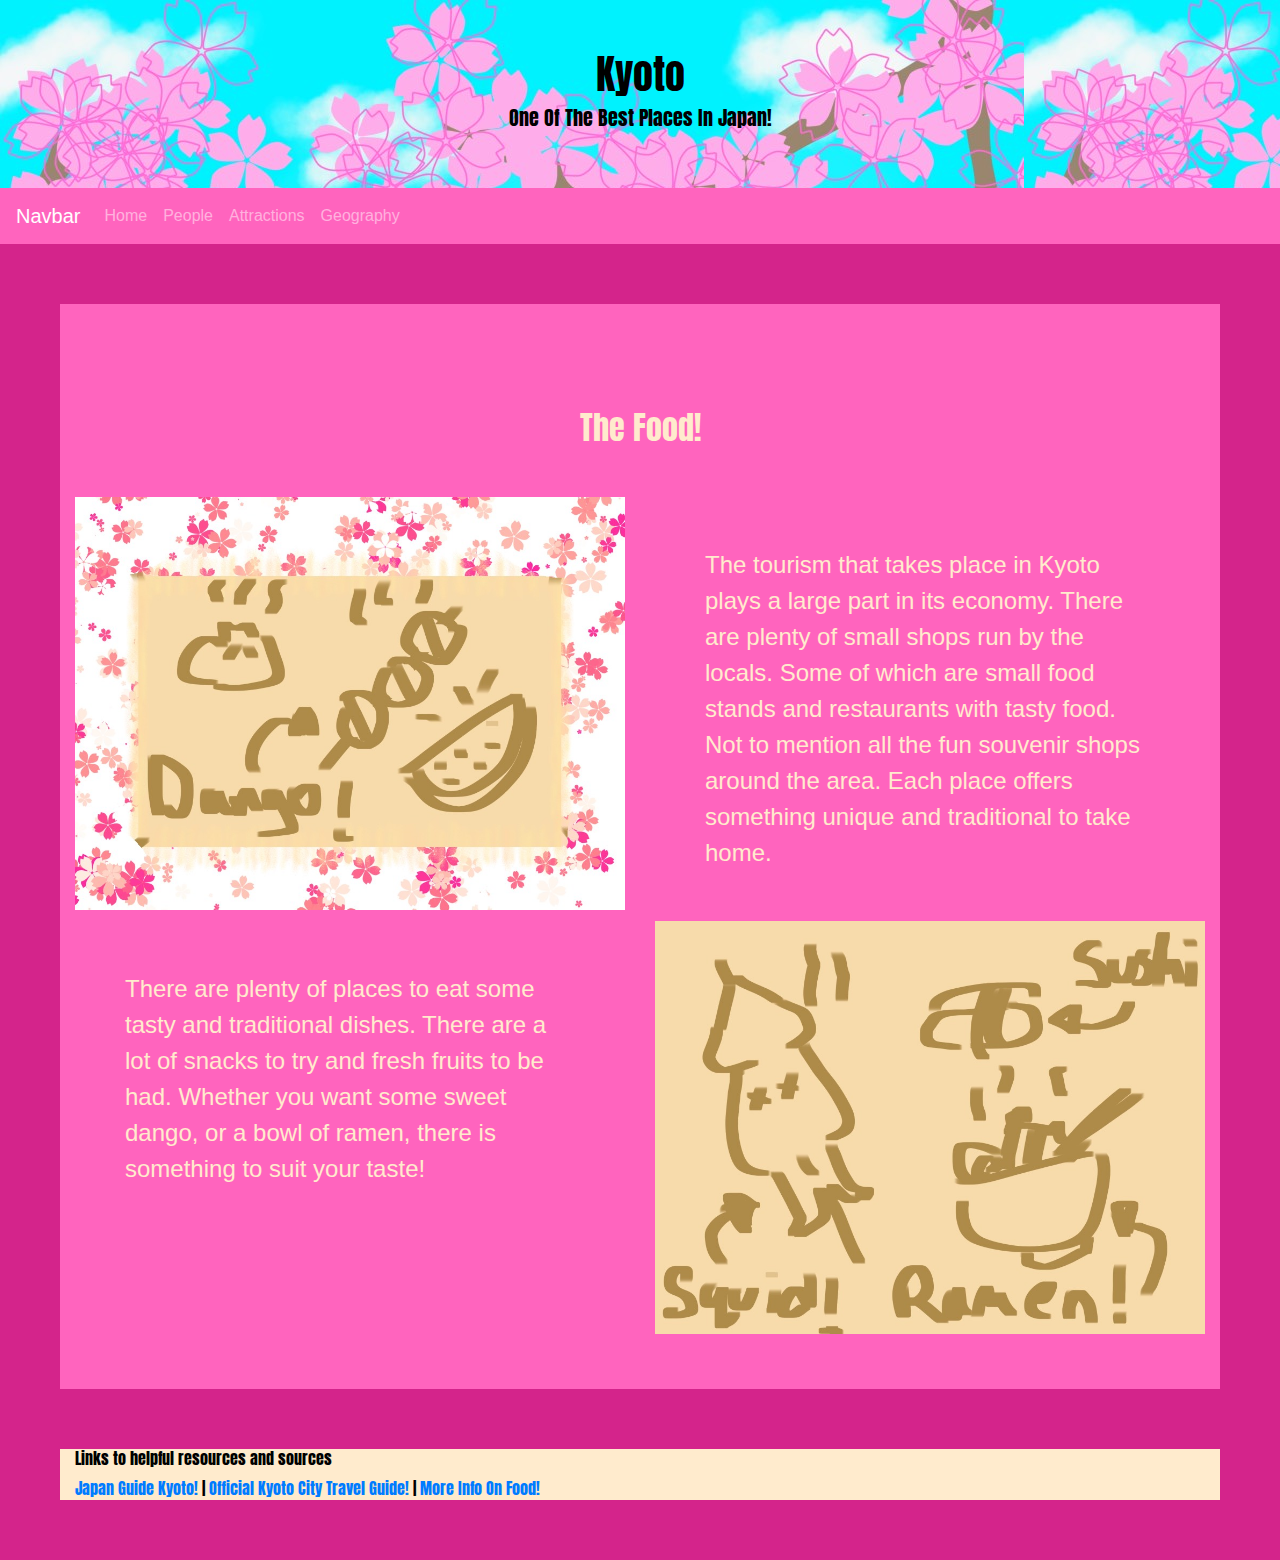
<file: hometown/food.html>
<!DOCTYPE html>
<html lang="en">
<head>
    <meta charset="UTF-8">
    <meta name="viewport" content="width=device-width, initial-scale=1.0">
    <title>Food Kyoto</title>

        <!-- Latest compiled and minified CSS -->
<link rel="stylesheet" href="https://cdn.jsdelivr.net/npm/bootstrap@4.6.2/dist/css/bootstrap.min.css">

<!-- jQuery library -->
<script src="https://cdn.jsdelivr.net/npm/jquery@3.7.1/dist/jquery.slim.min.js"></script>

<!-- Popper JS -->
<script src="https://cdn.jsdelivr.net/npm/popper.js@1.16.1/dist/umd/popper.min.js"></script>

<!-- Latest compiled JavaScript -->
<script src="https://cdn.jsdelivr.net/npm/bootstrap@4.6.2/dist/js/bootstrap.bundle.min.js"></script>

<link rel="stylesheet" href="css/myStyle.css">

</head>
<body>

<!-- header-->

<header>
    <div class="container-fluid">
        <div class="row">
            <div class="col-sm-12">
               <h1>Kyoto</h1>
                <h5>One Of The Best Places In Japan!</h5>
            </div>
        </div>
    </div>
                 
            <!-- background image  -->
</header>

    <nav class="navbar navbar-expand-md navbar-dark">
        <!-- Brand -->
        <a class="navbar-brand" href="#">Navbar</a>
      
        <!-- Toggler/collapsibe Button -->
        <button class="navbar-toggler" type="button" data-toggle="collapse" data-target="#collapsibleNavbar">
          <span class="navbar-toggler-icon"></span>
        </button>
      
        <!-- Navbar links -->
        <div class="collapse navbar-collapse" id="collapsibleNavbar">
          <ul class="navbar-nav">
            <li class="nav-item">
              <a class="nav-link" href="index.html">Home</a>
            </li>
            <li class="nav-item">
              <a class="nav-link" href="people.html">People</a>
            </li>
            <li class="nav-item">
              <a class="nav-link" href="attractions.html">Attractions</a>
            </li>
            <li class="nav-item">
              <a class="nav-link" href="geography.html">Geography</a>
            </li>
            
          </ul>
        </div>
      </nav>
     
    <section>
        <!-- intro stuff -->
   <div class="container-fluid">
    <div class="row">
        <div class="col-sm-12">
            <h2>The Food!</h2>
        </div>
    </div>
   </div>
   <div class="container-fluid">
    <div class="row">
        <div class="col-sm-6">
            <!-- pic goes here -->
            <img class="img-fluid" src="Images/Food_1.jpg" alt="drawing of food">
        </div>
        <div class="col-sm-6">
            <!-- text here -->
            <p>The tourism that takes place in Kyoto plays a large part in its economy. There are plenty of small shops run by the locals. Some of which are small food stands and restaurants with tasty food. Not to mention all the fun souvenir shops around the area. Each place offers something unique and traditional to take home.</p>
        </div>
    </div>
   </div>
   <!-- end intro stuff -->
   <!-- in depth of stuff -->
   <div class="container-fluid">
    <div class="row">
        <div class="col-sm-6">
            <!-- reverse intro -->
            <p>There are plenty of places to eat some tasty and traditional dishes. There are a lot of snacks to try and fresh fruits to be had. Whether you want some sweet dango, or a bowl of ramen, there is something to suit your taste!</p>
        </div>
        <div class="col-sm-6">
            <img class="img-fluid" src="Images/Food_2.jpg" alt="drawing of more food">
        </div>
    </div>
   </div>
    </section>

    <footer>
      
        <div class="container-fluid">
          <div class="row">
            <div class="col-sm-12">
              <!-- links to helpful sources/resources -->
              <h6>Links to helpful resources and sources</h6>
              <a href="https://www.japan-guide.com/e/e2158.html" target="_blank">Japan Guide Kyoto!</a> | 
              <a href="https://kyoto.travel/en/" target="_blank">Official Kyoto City Travel Guide!</a> |
              <a href="https://kyoto.travel/en/see-and-do/eat-and-drink.html" target="_blank">More Info On Food!</a>
            </div>
          </div>
        </div>
      
    </footer>

</body>
</html>
</file>
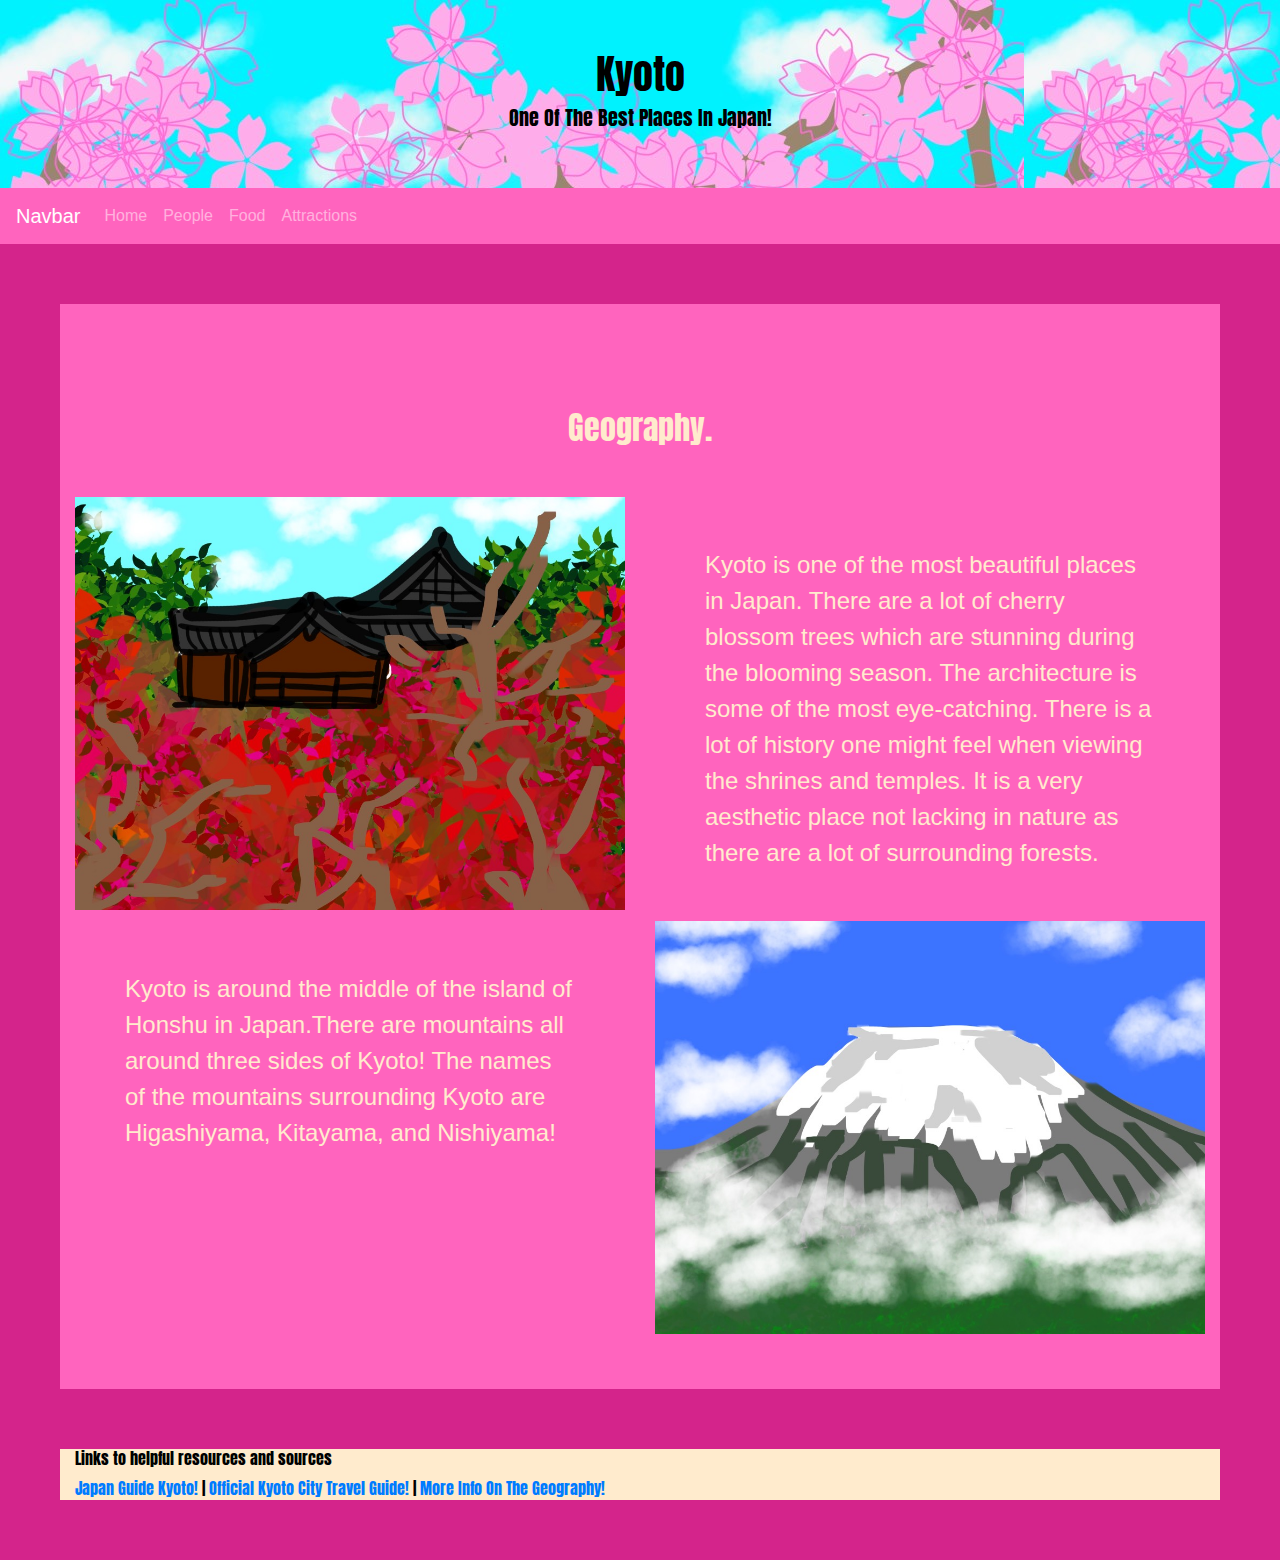
<file: hometown/geography.html>
<!DOCTYPE html>
<html lang="en">
<head>
    <meta charset="UTF-8">
    <meta name="viewport" content="width=device-width, initial-scale=1.0">
    <title>Geography of Kyoto</title>

        <!-- Latest compiled and minified CSS -->
<link rel="stylesheet" href="https://cdn.jsdelivr.net/npm/bootstrap@4.6.2/dist/css/bootstrap.min.css">

<!-- jQuery library -->
<script src="https://cdn.jsdelivr.net/npm/jquery@3.7.1/dist/jquery.slim.min.js"></script>

<!-- Popper JS -->
<script src="https://cdn.jsdelivr.net/npm/popper.js@1.16.1/dist/umd/popper.min.js"></script>

<!-- Latest compiled JavaScript -->
<script src="https://cdn.jsdelivr.net/npm/bootstrap@4.6.2/dist/js/bootstrap.bundle.min.js"></script>

<link rel="stylesheet" href="css/myStyle.css">

</head>
<body>

<!-- header-->

<header>
    <div class="container-fluid">
        <div class="row">
            <div class="col-sm-12">
               <h1>Kyoto</h1>
                <h5>One Of The Best Places In Japan!</h5>
            </div>
        </div>
    </div>
                 
            <!-- background image  -->
</header>

    <nav class="navbar navbar-expand-md navbar-dark">
        <!-- Brand -->
        <a class="navbar-brand" href="#">Navbar</a>
      
        <!-- Toggler/collapsibe Button -->
        <button class="navbar-toggler" type="button" data-toggle="collapse" data-target="#collapsibleNavbar">
          <span class="navbar-toggler-icon"></span>
        </button>
      
        <!-- Navbar links -->
        <div class="collapse navbar-collapse" id="collapsibleNavbar">
          <ul class="navbar-nav">
            <li class="nav-item">
              <a class="nav-link" href="index.html">Home</a>
            </li>
            <li class="nav-item">
              <a class="nav-link" href="people.html">People</a>
            </li>
            <li class="nav-item">
              <a class="nav-link" href="food.html">Food</a>
            </li>
            <li class="nav-item">
              <a class="nav-link" href="attractions.html">Attractions</a>
            </li>
            
          </ul>
        </div>
      </nav>
     
    <section>
        <!-- intro stuff -->
   <div class="container-fluid">
    <div class="row">
        <div class="col-sm-12">
            <h2>Geography.</h2>
        </div>
    </div>
   </div>
   <div class="container-fluid">
    <div class="row">
        <div class="col-sm-6">
            <!-- pic goes here -->
            <img class="img-fluid" src="Images/Geography_1.jpg" alt="drawing of Tofukuji Temple">
        </div>
        <div class="col-sm-6">
            <!-- text here -->
            <p>Kyoto is one of the most beautiful places in Japan. There are a lot of cherry blossom trees which are stunning during the blooming season. The architecture is some of the most eye-catching. There is a lot of history one might feel when viewing the shrines and temples. It is a very aesthetic place not lacking in nature as there are a lot of surrounding forests.</p>
        </div>
    </div>
   </div>
   <!-- end intro stuff -->
   <!-- in depth of stuff -->
   <div class="container-fluid">
    <div class="row">
        <div class="col-sm-6">
            <!-- reverse intro -->
            <p>Kyoto is around the middle of the island of Honshu in Japan.There are mountains all around three sides of Kyoto! The names of the mountains surrounding Kyoto are Higashiyama, Kitayama, and Nishiyama! </p>
        </div>
        <div class="col-sm-6">
            <img class="img-fluid" src="Images/Geography_2.jpg" alt="drawing of Mount Fuji">
        </div>
    </div>
   </div>
    </section>

    <footer>
      
        <div class="container-fluid">
          <div class="row">
            <div class="col-sm-12">
              <!-- links to helpful sources/resources -->
              <h6>Links to helpful resources and sources</h6>
              <a href="https://www.japan-guide.com/e/e2158.html" target="_blank">Japan Guide Kyoto!</a> | 
              <a href="https://kyoto.travel/en/" target="_blank">Official Kyoto City Travel Guide!</a> |
              <a href="https://www.britannica.com/place/Kyoto-Japan" target="_blank">More Info On The Geography!</a>
            </div>
          </div>
        </div>
      
    </footer>

</body>
</html>
</file>
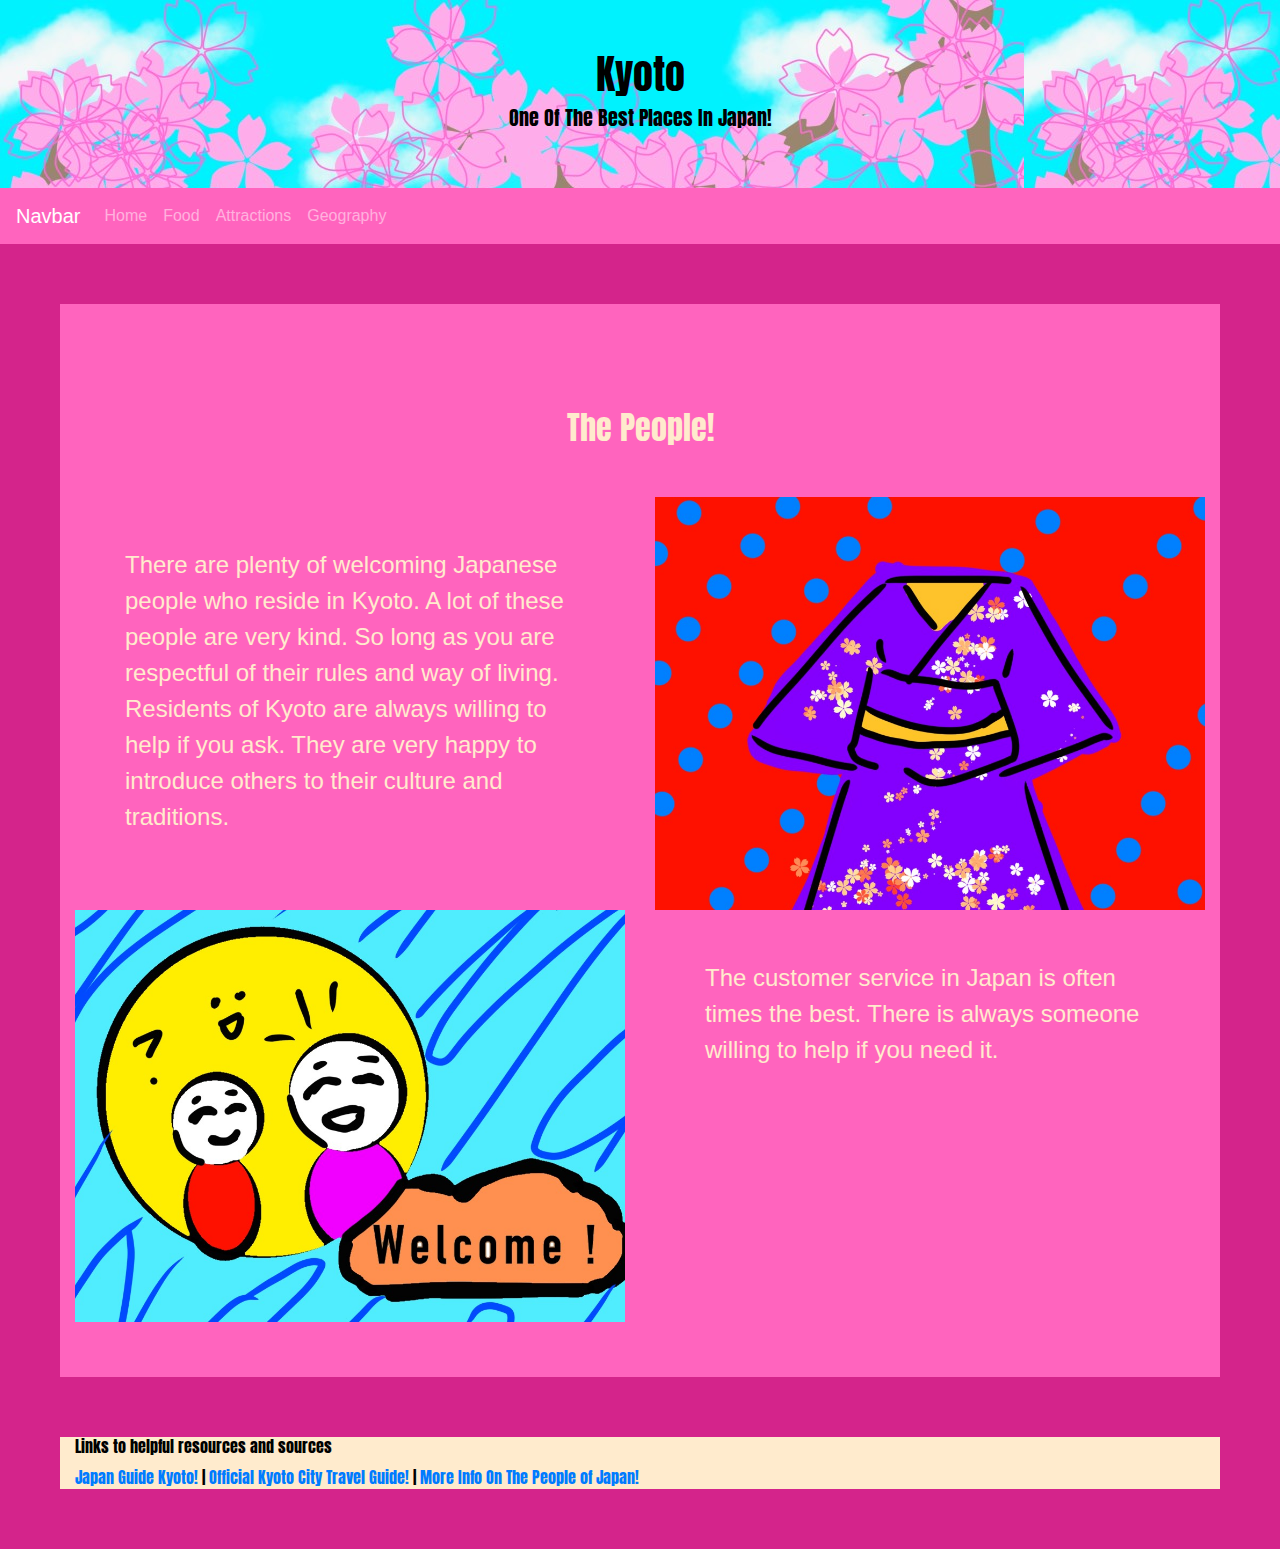
<file: hometown/people.html>
<!DOCTYPE html>
<html lang="en">
<head>
    <meta charset="UTF-8">
    <meta name="viewport" content="width=device-width, initial-scale=1.0">
    <title>People of Kyoto</title>

        <!-- Latest compiled and minified CSS -->
<link rel="stylesheet" href="https://cdn.jsdelivr.net/npm/bootstrap@4.6.2/dist/css/bootstrap.min.css">

<!-- jQuery library -->
<script src="https://cdn.jsdelivr.net/npm/jquery@3.7.1/dist/jquery.slim.min.js"></script>

<!-- Popper JS -->
<script src="https://cdn.jsdelivr.net/npm/popper.js@1.16.1/dist/umd/popper.min.js"></script>

<!-- Latest compiled JavaScript -->
<script src="https://cdn.jsdelivr.net/npm/bootstrap@4.6.2/dist/js/bootstrap.bundle.min.js"></script>

<link rel="stylesheet" href="css/myStyle.css">

</head>
<body>

<!-- header-->

<header>
    <div class="container-fluid">
        <div class="row">
            <div class="col-sm-12">
               <h1>Kyoto</h1>
                <h5>One Of The Best Places In Japan!</h5>
            </div>
        </div>
    </div>
                 
            <!-- background image  -->
</header>

    <nav class="navbar navbar-expand-md navbar-dark">
        <!-- Brand -->
        <a class="navbar-brand" href="#">Navbar</a>
      
        <!-- Toggler/collapsibe Button -->
        <button class="navbar-toggler" type="button" data-toggle="collapse" data-target="#collapsibleNavbar">
          <span class="navbar-toggler-icon"></span>
        </button>
      
        <!-- Navbar links -->
        <div class="collapse navbar-collapse" id="collapsibleNavbar">
          <ul class="navbar-nav">
            <li class="nav-item">
              <a class="nav-link" href="index.html">Home</a>
            </li>
            <li class="nav-item">
              <a class="nav-link" href="food.html">Food</a>
            </li>
            <li class="nav-item">
              <a class="nav-link" href="attractions.html">Attractions</a>
            </li>
            <li class="nav-item">
              <a class="nav-link" href="geography.html">Geography</a>
            </li>
            
          </ul>
        </div>
      </nav>
     
    <section>
        <!-- intro stuff -->
   <div class="container-fluid">
    <div class="row">
        <div class="col-sm-12">
            <h2>The People!</h2>
        </div>
    </div>
   </div>
   <div class="container-fluid">
    <div class="row">
        <div class="col-sm-6">
          <!-- text here -->
            <p>There are plenty of welcoming Japanese people who reside in Kyoto. A lot of these people are very kind. So long as you are respectful of their rules and way of living. Residents of Kyoto are always willing to help if you ask. They are very happy to introduce others to their culture and traditions.</p>
        </div>
        <div class="col-sm-6">
            <!-- pic goes here -->
            <img class="img-fluid" src="Images/People_1.jpg" alt="Drawing of kimono">
        </div>
    </div>
   </div>
   <!-- end intro stuff -->
   <!-- in depth of stuff -->
   <div class="container-fluid">
    <div class="row">
        <div class="col-sm-6">
            <img class="img-fluid" src="Images/People_2.jpg" alt="drawing of people">
        </div>
        <div class="col-sm-6">
           <!-- reverse intro -->
            <p>The customer service in Japan is often times the best. There is always someone willing to help if you need it.</p>
        </div>
    </div>
   </div>
    </section>

    <footer>
      
        <div class="container-fluid">
          <div class="row">
            <div class="col-sm-12">
              <!-- links to helpful sources/resources -->
              <h6>Links to helpful resources and sources</h6>
              <a href="https://www.japan-guide.com/e/e2158.html" target="_blank">Japan Guide Kyoto!</a> | 
              <a href="https://kyoto.travel/en/" target="_blank">Official Kyoto City Travel Guide!</a> |
              <a href="https://kyoto.travel/en/street-and-people/people.html" target="_blank">More Info On The People of Japan!</a>
            </div>
          </div>
        </div>
      
    </footer>

</body>
</html>
</file>
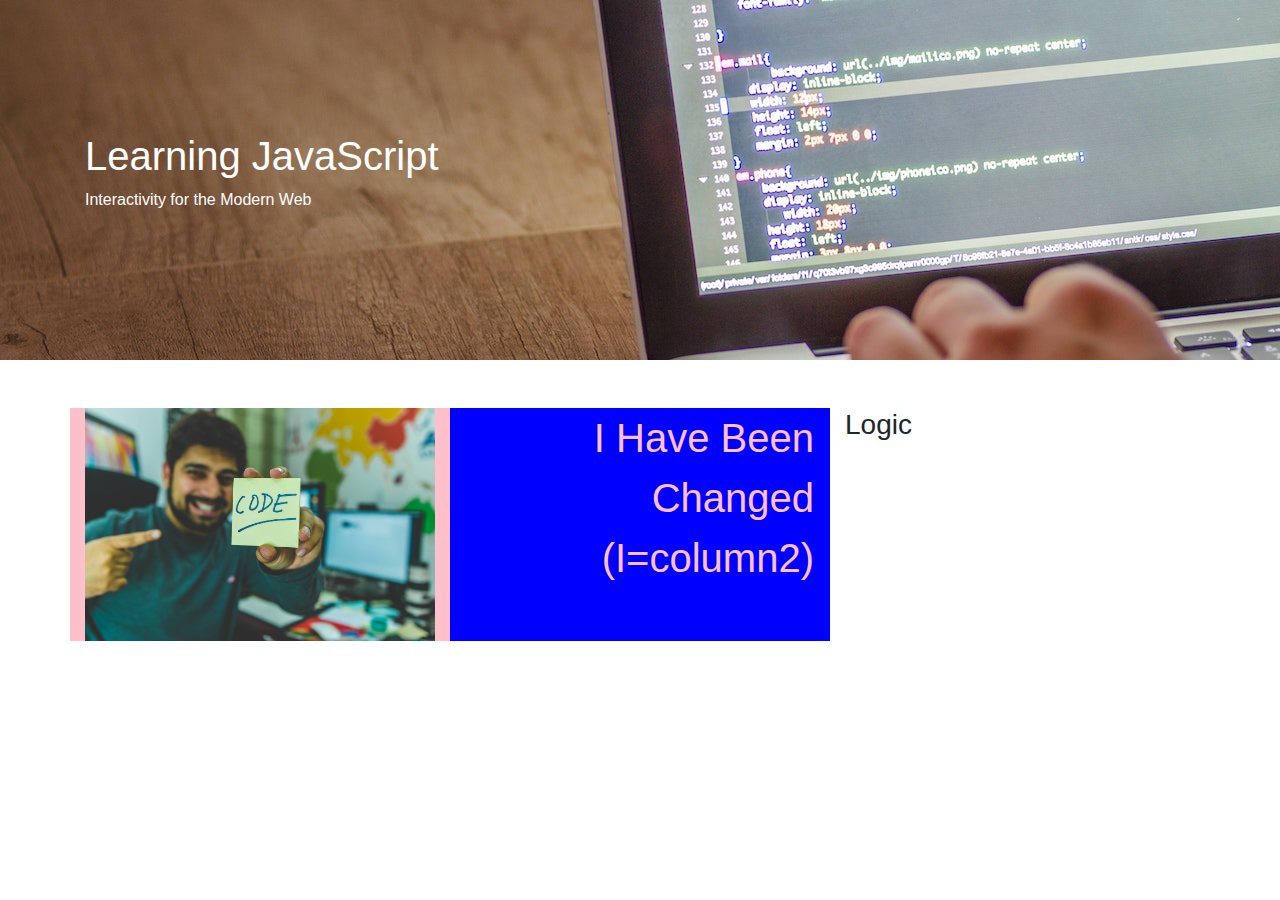
<file: jsIntroFiles/1_gettingStarted.html>
<!DOCTYPE html>
<html lang="en">
<head>
    <meta charset="UTF-8">
    <meta http-equiv="X-UA-Compatible" content="IE=edge">
    <meta name="viewport" content="width=device-width, initial-scale=1.0">

    <title>Intro to Javascript</title>

    <!-- Latest compiled and minified CSS -->
    <link rel="stylesheet" href="https://cdn.jsdelivr.net/npm/bootstrap@4.6.1/dist/css/bootstrap.min.css">

    <!-- My CSS -->
    <link rel="stylesheet" href="css/introJsStyle.css">

    <!-- jQuery library -->
    <script src="https://cdn.jsdelivr.net/npm/jquery@3.6.0/dist/jquery.slim.min.js"></script>

    <!-- Popper JS -->
    <script src="https://cdn.jsdelivr.net/npm/popper.js@1.16.1/dist/umd/popper.min.js"></script>

    <!-- Latest compiled JavaScript -->
    <script src="https://cdn.jsdelivr.net/npm/bootstrap@4.6.1/dist/js/bootstrap.bundle.min.js"></script> 
    
</head>
<body>


    <header>
        <div class="container">
            <div class="row align-items-center customHeight">
                <div class="col-sm-6 text-white">
                    <h1>Learning JavaScript</h1>
                    <p>Interactivity for the Modern Web</p>
                </div>
            </div>
        </div>
    </header>

    <section>
        <div class="container py-5">
            <div class="row">
                <div id="column1" class="col-sm-4">
                    <!---------------------The first column of content we will change!----------------------->
                    <h3>ID is 'column1'</h3>
                    <p>Watch me change!</p>
                </div>
                <div id="column2" class="col-sm-4 px-3">
                    <!---------------------The second column of content we will change!----------------------->
                    <h3>I need the ID 'column2'</h3>
                    <p>Watch me change!</p>

                </div>
                <div class="col-sm-4">
                    <!---------------------The third column of content we will change!----------------------->
                    <h3>Logic</h3>

                </div>
            </div>
        </div>
    </section>
    

    <!---------------------Your Custom Javascript----------------------->

    <script src="js/intro.js"></script>
   
</body>
</html>
</file>
<file: css/mystyles.css>
@import url('https://fonts.googleapis.com/css2?family=Homemade+Apple&family=Nanum+Pen+Script&display=swap');


header {
    text-align: center;
    background-color: aqua;
    color: black;
    padding-top: 50px;
    padding-bottom: 50px;
    font-family: "Homemade Apple", serif;
}
ul {
    list-style-type: none;
    margin: 0;
    padding: 0;
    overflow: hidden;
    background-color: #94bdfa;
  }
  
  li {
    float: left;
  }
  
  li a {
    display: block;
    color: rgb(255, 255, 255);
    text-align: center;
    padding: 14px 16px;
    text-decoration: none;
  }
  
  
  li a:hover {
    background-color:aqua;
  }
  body {
    background-color: black;
    color: rgb(0, 0, 0); 
     font-family: "Nanum Pen Script", serif;
     
  }
  footer {
    background-color: aqua;
    color: black;
    font-family: "Homemade Apple", serif;
    padding-top: 50px;
    padding-bottom: 50px;
    padding-left: 30px;
  }
  div {
  text-align: center;
  background-color: #94bdfa;
  padding-top: 20px;
  padding-bottom: 20px;
  }
  col {
    display: block;
    
    color: #94bdfa;
    
  }
</file>
<file: cityBuilderStart/css/build.css>
/* Class for setting height to 40% of the viewport */
.customHeight{
    height:40vh;
}
/* main background colour */
.bg-main{
    background-color: rgb(255, 70, 70);
}

/* background colour for behind the city */
.bg_city{
    background-color: rgb(243, 214, 214)
}
</file>
<file: hometown/css/myStyle.css>
@import url('https://fonts.googleapis.com/css2?family=Anton&family=Homemade+Apple&family=Nanum+Pen+Script&display=swap');
header{
 text-align: center;
 background-image: url(../Images/CherryblossomsBG.jpg);
 color: black;
 padding-top: 50px;
 padding-bottom: 50px;
 font-family: "Anton", sans-serif;
}
nav{
    position: sticky;
    background-color:rgb(255, 100, 190);
    padding-bottom: 50px;
}
li a:hover {
  background-color: rgb(212, 36, 139);
  color: white;
}
body{
    background-color: rgb(212, 36, 139);
    color: rgb(255, 255, 255);
    font-family: "Quicksand", sans-serif;
}
h2{
    text-align: center;
    font-family: "Anton", sans-serif;
    
    
}
footer{
    color: black;
    background-color: blanchedalmond;
    display: block;
    margin: 60px;
    font-family: "Anton", sans-serif;
}
section{
    background-color: rgb(255,100,190);
    display: block;
    padding-top: 55px;
    padding-bottom: 55px;
    margin: 60px;
    color: blanchedalmond;
}
p{
    
    margin: 50px;
 font-size: x-large;
}
h2{
    margin: 50px;
}
</file>
<file: MadLibsStory_Olivia/CSS/mystyle.css>
@import url('https://fonts.googleapis.com/css2?family=Anton&family=Homemade+Apple&family=Nanum+Pen+Script&family=Protest+Revolution&family=Quicksand:wght@300..700&display=swap');
header{
    /* put a BG image fluid */
    font-family: "Protest Revolution", sans-serif;
}
body{
    background-image: url(../images/NewBGimage.jpg);
    background-repeat: repeat-y;
    background-position: center top;
    font-family: "Comfortaa", sans-serif;

}
h1{
    margin-bottom: 40px;
    font-family: "Protest Revolution", sans-serif;
}
p{
    font-family: "Comfortaa", sans-serif; 
    background-color: rgb(228, 255, 72);
    font-size: x-large;
    
}

input[type=text] {
  border: none;
  border-bottom: 2px solid rgb(0, 0, 0);
}

output{
    margin-top: 25px;
    padding-top: 50px;
}
footer{
    font-size: x-large;
}
div{
    margin-top: 25px;
}
</file>
<file: OnePagerAssignment_Olivia/vistyle.css/style.css>
@import url('https://fonts.googleapis.com/css2?family=Amatic+SC:wght@400;700&family=Poppins:ital,wght@0,100;0,200;0,300;0,400;0,500;0,600;0,700;0,800;0,900;1,100;1,200;1,300;1,400;1,500;1,600;1,700;1,800;1,900&display=swap');

@import url('https://fonts.googleapis.com/css2?family=Amatic+SC:wght@400;700&family=Permanent+Marker&family=Poppins:ital,wght@0,100;0,200;0,300;0,400;0,500;0,600;0,700;0,800;0,900;1,100;1,200;1,300;1,400;1,500;1,600;1,700;1,800;1,900&display=swap');
header{
    background-color: rgb(75, 57, 179);
 
    font-family: "Permanent Marker", cursive;

    color: rgb(0, 0, 0);
    
    
    text-align: center;
  
   padding-top: 80px;
   padding-bottom: 80px;
  
}
img {
    display: block;
    margin-left: auto;
    margin-right: auto;
    width: 40px;
    border: 16px;
    border-color: rgb(86, 86, 202);
 }

 nav ul {
   list-style-type: none;
   margin: 0;
   padding: 0;
   overflow: hidden;
   background-color: rgb(12, 165, 253);
   
   text-decoration: none;
   
   
   width: 100%;
 }
  nav ul{
   position: sticky;
   top: 0;
 }
 nav li {
   float: left;
 }
 nav li a {
 display: block;
 padding: 15px;
 color: rgb(255, 255, 255);
  text-align: center;

 }
 li a:hover{
   color: black;
 }
 body{
    background-color: rgb(65, 185, 255);
    font-family: "Amatic SC", sans-serif;
    text-align: center;
    padding-left: 50px;
    padding-right: 50px;
    font-size: x-large;
 }
 section{
   display: block;
   background-color: rgb(70, 105, 218);
   
   
 }
 footer {
   background-color:rgb(75, 57, 179);
   text-align: left;
font-family: "Permanent Marker", cursive;
 }
</file>
<file: jsIntroFiles/css/introJsStyle.css>
header{
    background-image: url("../images/code2.jpg");
    background-size: cover;
    
}

.customHeight{
    height:40vh;
}
</file>
